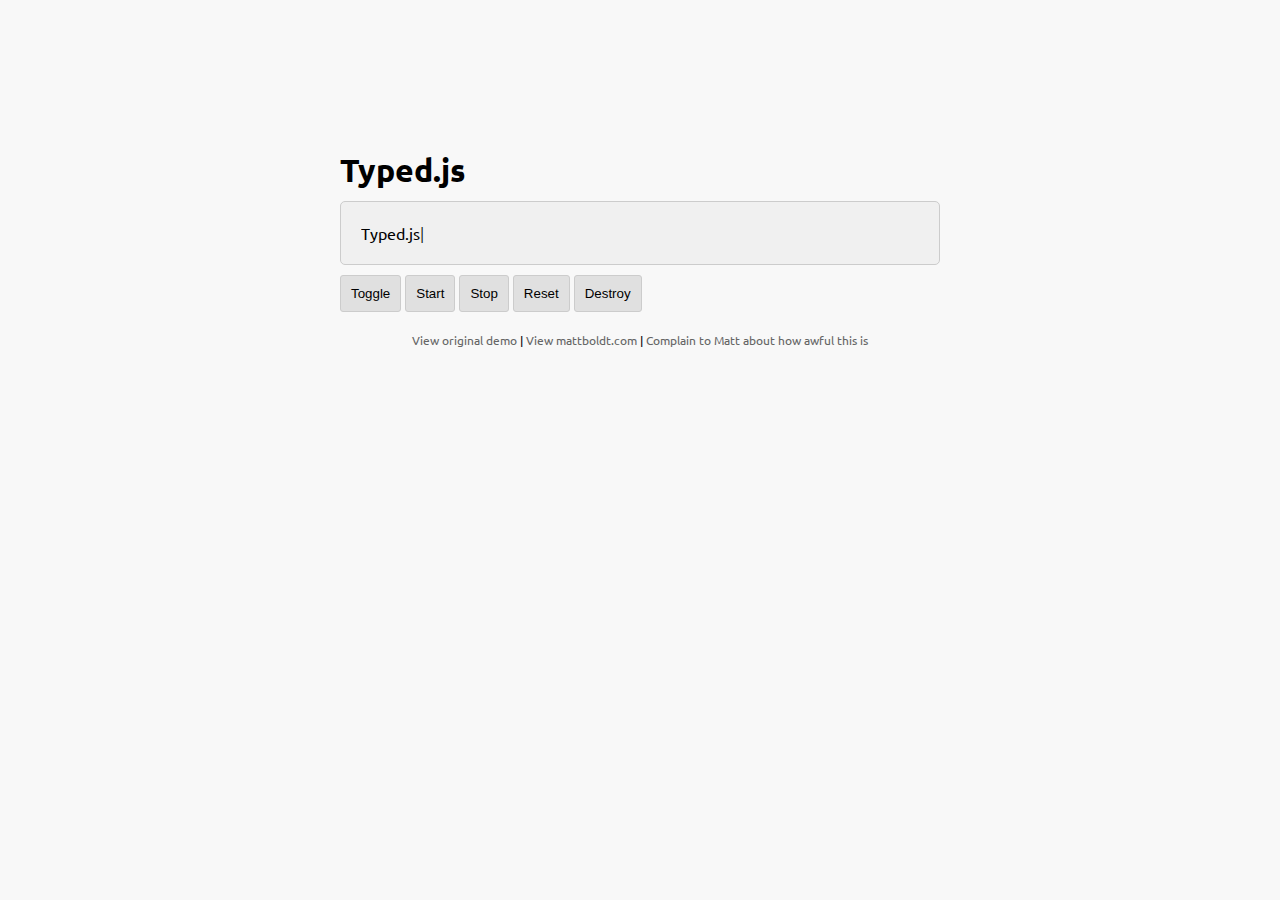
<file: typed/index.html>
<!doctype html>
<html lang="en">
<head>
  <meta charset="UTF-8">
  <title>Typed.js - Type your heart out</title>
  <script src="./lib/typed.min.js" type="text/javascript"></script>
  <script>
  document.addEventListener('DOMContentLoaded', function(){

    var typed = new Typed("#typed", {
      stringsElement: '#typed-strings',
      typeSpeed: 40,
      backSpeed: 40,
      backDelay: 500,
      startDelay: 250,
      loop: false,
      shuffle: false,
      fadeOut: false,
      contentType: 'html', // or text
      // defaults to null for infinite loop
      loopCount: Infinity,
      onComplete: function(){ foo(); },
      resetCallback: function() { newTyped(); },
      onTypingPaused: function() { },
      onTypingResumed: function() { }
    });

    document.querySelector('.toggle').addEventListener('click', function() {
      typed.toggle();
    });
    document.querySelector('.stop').addEventListener('click', function() {
      typed.stop();
    });
    document.querySelector('.start').addEventListener('click', function() {
      typed.start();
    });
    document.querySelector('.reset').addEventListener('click', function() {
      typed.reset();
    });
    document.querySelector('.destroy').addEventListener('click', function() {
      typed.destroy();
    });


  });

  function newTyped(){ /* A new typed object */ }

  function foo(){ console.log('Callback'); }

  </script>
  <link href="main.css" rel="stylesheet"/>
  <style>
    button {
      padding: 10px;
      border-radius: 3px;
      background: #E0E0E0;
      border: #CCC 1px solid;
    }

    /* code for animated blinking cursor */
    .typed-cursor{
      opacity: 1;
      font-weight: 100;
      -webkit-animation: blink 0.7s infinite;
      -moz-animation: blink 0.7s infinite;
      -ms-animation: blink 0.7s infinite;
      -o-animation: blink 0.7s infinite;
      animation: blink 0.7s infinite;
    }
    @-webkit-keyframes blink{
      0% { opacity:1; }
      50% { opacity:0; }
      100% { opacity:1; }
    }
    .typed-fade-out{
      opacity: 0;
      animation: 0;
      transition: opacity .25s;
    }
  </style>
</head>
<body>

  <div class="wrap">
    <h1 class="h1">Typed.js</h1>

    <div class="type-wrap">
      <div id="typed-strings">
        <span>Typed.js^10 is a <strong>JavaScript</strong> library.</span>
        <p>It <em>types</em> out sentences.</p>
        <p>And then deletes them.</p>
        <p>Try it out!</p>
      </div>
      <span id="typed" style="white-space:pre;"></span><br />
    </div>
    <button class="toggle">Toggle</button>
    <button class="start">Start</button>
    <button class="stop">Stop</button>
    <button class="reset">Reset</button>
    <button class="destroy">Destroy</button>

    <div class="links">
      <a href="http://www.mattboldt.com/demos/typed-js">View original demo</a> | <a href="http://www.mattboldt.com">View mattboldt.com</a> | <a href="http://www.twitter.com/atmattb">Complain to Matt about how awful this is</a>
    </div>
  </div>

</body>
</html>
</file>
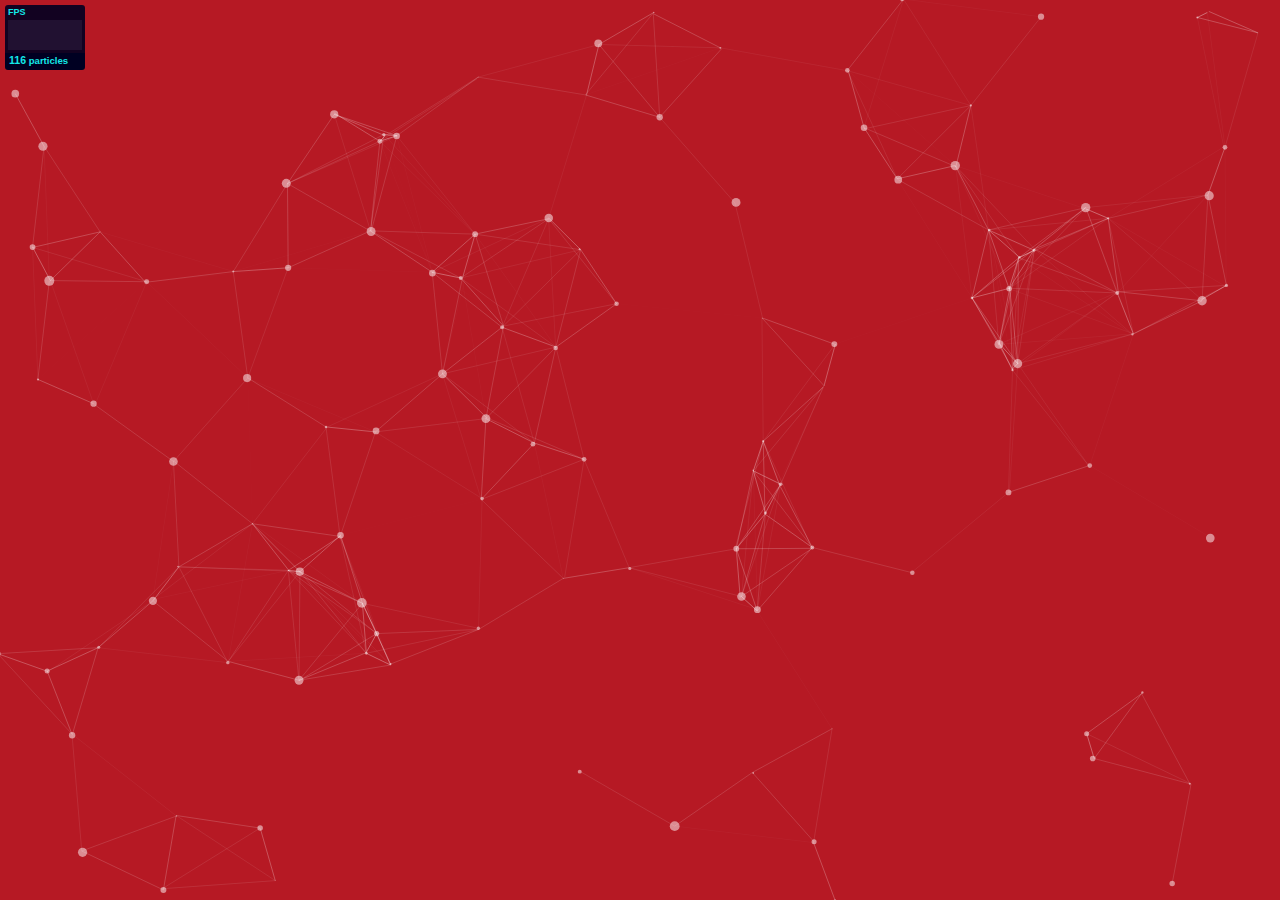
<file: particles.js/demo/index.html>
<!DOCTYPE html>
<html lang="en">
<head>
  <meta charset="utf-8">
  <title>particles.js</title>
  <meta name="description" content="particles.js is a lightweight JavaScript library for creating particles.">
  <meta name="author" content="Vincent Garreau" />
  <meta name="viewport" content="width=device-width, initial-scale=1.0, minimum-scale=1.0, maximum-scale=1.0, user-scalable=no">
  <link rel="stylesheet" media="screen" href="css/style.css">
</head>
<body>

<!-- count particles -->
<div class="count-particles">
  <span class="js-count-particles">--</span> particles
</div>

<!-- particles.js container -->
<div id="particles-js"></div>

<!-- scripts -->
<script src="../particles.js"></script>
<script src="js/app.js"></script>

<!-- stats.js -->
<script src="js/lib/stats.js"></script>
<script>
  var count_particles, stats, update;
  stats = new Stats;
  stats.setMode(0);
  stats.domElement.style.position = 'absolute';
  stats.domElement.style.left = '0px';
  stats.domElement.style.top = '0px';
  document.body.appendChild(stats.domElement);
  count_particles = document.querySelector('.js-count-particles');
  update = function() {
    stats.begin();
    stats.end();
    if (window.pJSDom[0].pJS.particles && window.pJSDom[0].pJS.particles.array) {
      count_particles.innerText = window.pJSDom[0].pJS.particles.array.length;
    }
    requestAnimationFrame(update);
  };
  requestAnimationFrame(update);
</script>

</body>
</html>
</file>
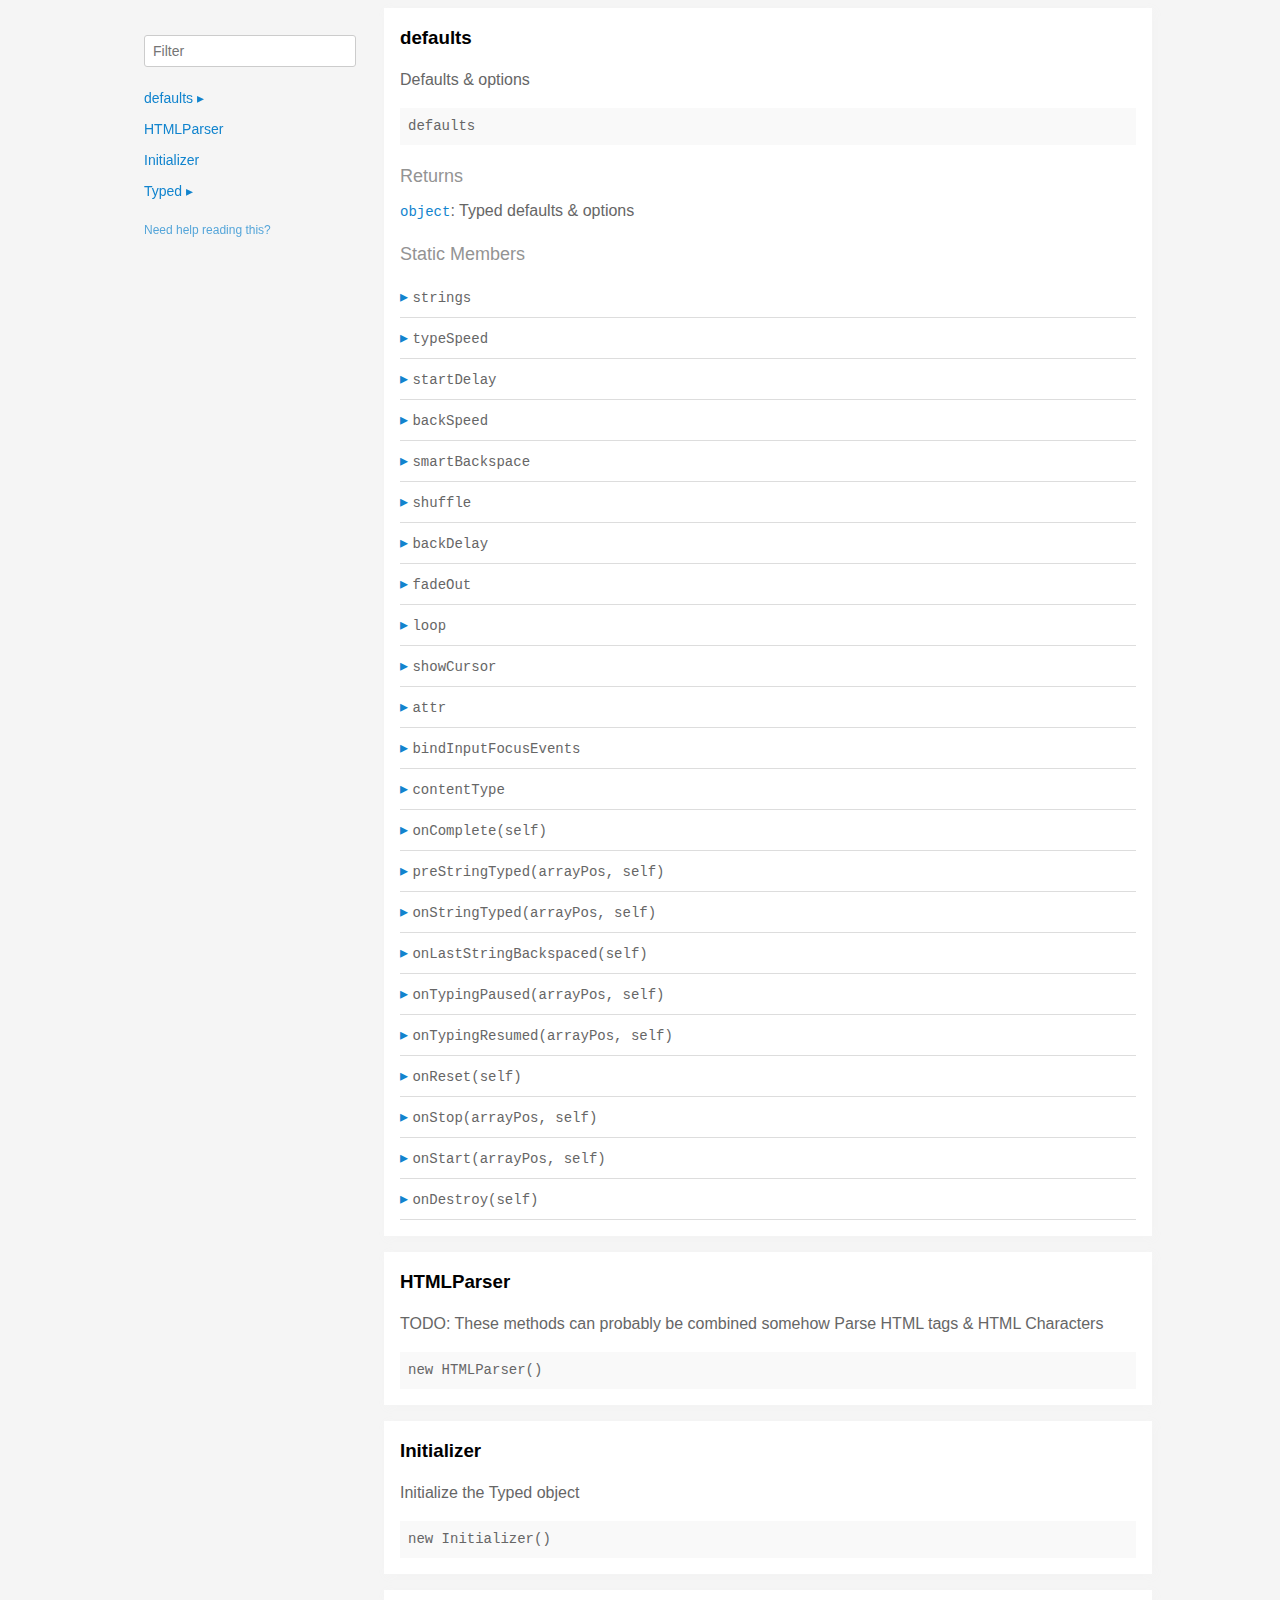
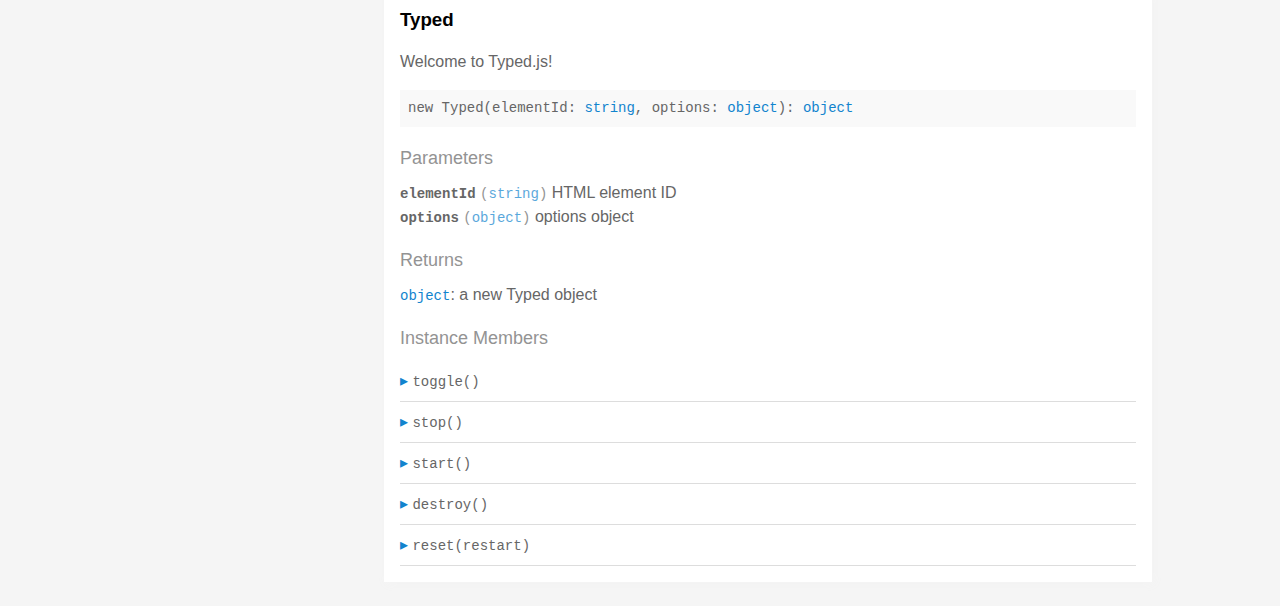
<file: typed/docs/index.html>
<!doctype html>
<html>
<head>
  <meta charset='utf-8' />
  <title>  | Documentation</title>
  <meta name='viewport' content='width=device-width,initial-scale=1'>
  <link href='assets/bass.css' type='text/css' rel='stylesheet' />
  <link href='assets/style.css' type='text/css' rel='stylesheet' />
  <link href='assets/github.css' type='text/css' rel='stylesheet' />
</head>
<body class='documentation'>
  <div class='max-width-4 mx-auto'>
    <div class='clearfix md-mxn2'>
      <div class='fixed xs-hide fix-3 overflow-auto max-height-100'>
        <div class='py1 px2'>
          <h3 class='mb0 no-anchor'></h3>
          <div class='mb1'><code></code></div>
          <input
            placeholder='Filter'
            id='filter-input'
            class='col12 block input'
            type='text' />
          <div id='toc'>
            <ul class='list-reset h5 py1-ul'>
              
                
                <li><a
                  href='#defaults'
                  class=" toggle-sibling">
                  defaults
                  <span class='icon'>▸</span>
                </a>
                
                <div class='toggle-target display-none'>
                  
                  <ul class='list-reset py1-ul pl1'>
                    <li class='h5'><span>Static members</span></li>
                    
                      <li><a
                        href='#defaults.strings'
                        class='regular pre-open'>
                        .strings
                      </a></li>
                    
                      <li><a
                        href='#defaults.typeSpeed'
                        class='regular pre-open'>
                        .typeSpeed
                      </a></li>
                    
                      <li><a
                        href='#defaults.startDelay'
                        class='regular pre-open'>
                        .startDelay
                      </a></li>
                    
                      <li><a
                        href='#defaults.backSpeed'
                        class='regular pre-open'>
                        .backSpeed
                      </a></li>
                    
                      <li><a
                        href='#defaults.smartBackspace'
                        class='regular pre-open'>
                        .smartBackspace
                      </a></li>
                    
                      <li><a
                        href='#defaults.shuffle'
                        class='regular pre-open'>
                        .shuffle
                      </a></li>
                    
                      <li><a
                        href='#defaults.backDelay'
                        class='regular pre-open'>
                        .backDelay
                      </a></li>
                    
                      <li><a
                        href='#defaults.fadeOut'
                        class='regular pre-open'>
                        .fadeOut
                      </a></li>
                    
                      <li><a
                        href='#defaults.loop'
                        class='regular pre-open'>
                        .loop
                      </a></li>
                    
                      <li><a
                        href='#defaults.showCursor'
                        class='regular pre-open'>
                        .showCursor
                      </a></li>
                    
                      <li><a
                        href='#defaults.attr'
                        class='regular pre-open'>
                        .attr
                      </a></li>
                    
                      <li><a
                        href='#defaults.bindInputFocusEvents'
                        class='regular pre-open'>
                        .bindInputFocusEvents
                      </a></li>
                    
                      <li><a
                        href='#defaults.contentType'
                        class='regular pre-open'>
                        .contentType
                      </a></li>
                    
                      <li><a
                        href='#defaults.onComplete'
                        class='regular pre-open'>
                        .onComplete
                      </a></li>
                    
                      <li><a
                        href='#defaults.preStringTyped'
                        class='regular pre-open'>
                        .preStringTyped
                      </a></li>
                    
                      <li><a
                        href='#defaults.onStringTyped'
                        class='regular pre-open'>
                        .onStringTyped
                      </a></li>
                    
                      <li><a
                        href='#defaults.onLastStringBackspaced'
                        class='regular pre-open'>
                        .onLastStringBackspaced
                      </a></li>
                    
                      <li><a
                        href='#defaults.onTypingPaused'
                        class='regular pre-open'>
                        .onTypingPaused
                      </a></li>
                    
                      <li><a
                        href='#defaults.onTypingResumed'
                        class='regular pre-open'>
                        .onTypingResumed
                      </a></li>
                    
                      <li><a
                        href='#defaults.onReset'
                        class='regular pre-open'>
                        .onReset
                      </a></li>
                    
                      <li><a
                        href='#defaults.onStop'
                        class='regular pre-open'>
                        .onStop
                      </a></li>
                    
                      <li><a
                        href='#defaults.onStart'
                        class='regular pre-open'>
                        .onStart
                      </a></li>
                    
                      <li><a
                        href='#defaults.onDestroy'
                        class='regular pre-open'>
                        .onDestroy
                      </a></li>
                    
                    </ul>
                  
                  
                  
                </div>
                
                </li>
              
                
                <li><a
                  href='#htmlparser'
                  class="">
                  HTMLParser
                  
                </a>
                
                </li>
              
                
                <li><a
                  href='#initializer'
                  class="">
                  Initializer
                  
                </a>
                
                </li>
              
                
                <li><a
                  href='#typed'
                  class=" toggle-sibling">
                  Typed
                  <span class='icon'>▸</span>
                </a>
                
                <div class='toggle-target display-none'>
                  
                  
                    <ul class='list-reset py1-ul pl1'>
                      <li class='h5'><span>Instance members</span></li>
                      
                      <li><a
                        href='#Typed#toggle'
                        class='regular pre-open'>
                        #toggle
                      </a></li>
                      
                      <li><a
                        href='#Typed#stop'
                        class='regular pre-open'>
                        #stop
                      </a></li>
                      
                      <li><a
                        href='#Typed#start'
                        class='regular pre-open'>
                        #start
                      </a></li>
                      
                      <li><a
                        href='#Typed#destroy'
                        class='regular pre-open'>
                        #destroy
                      </a></li>
                      
                      <li><a
                        href='#Typed#reset'
                        class='regular pre-open'>
                        #reset
                      </a></li>
                      
                    </ul>
                  
                  
                </div>
                
                </li>
              
            </ul>
          </div>
          <div class='mt1 h6 quiet'>
            <a href='http://documentation.js.org/reading-documentation.html'>Need help reading this?</a>
          </div>
        </div>
      </div>
      <div class='fix-margin-3'>
        
          
            <section class='p2 mb2 clearfix bg-white minishadow'>

  
  <div class='clearfix'>
    
    <h3 class='fl m0' id='defaults'>
      defaults
    </h3>
    
    
  </div>
  

  <p>Defaults &#x26; options</p>


  <div class='pre p1 fill-light mt0'>defaults</div>
  
  

  
  
  
  
  

  

  

  
    
      <div class='py1 quiet mt1 prose-big'>Returns</div>
      <code><a href="https://developer.mozilla.org/en-US/docs/Web/JavaScript/Reference/Global_Objects/Object">object</a></code>:
        Typed defaults &#x26; options

      
    
  

  

  

  
    <div class='py1 quiet mt1 prose-big'>Static Members</div>
    <div class="clearfix">
  
    <div class='border-bottom' id='defaults.strings'>
      <div class="clearfix small pointer toggle-sibling">
        <div class="py1 contain">
            <a class='icon pin-right py1 dark-link caret-right'>▸</a>
            <span class='code strong strong truncate'>strings</span>
        </div>
      </div>
      <div class="clearfix display-none toggle-target">
        <section class='p2 mb2 clearfix bg-white minishadow'>

  

  

  <div class='pre p1 fill-light mt0'>strings</div>
  
  

  
  
  
  
  

  

  
    <div class='py1 quiet mt1 prose-big'>Properties</div>
    <div>
      
        <div class='space-bottom0'>
          <span class='code bold'>strings</span> <code class='quiet'>(<a href="https://developer.mozilla.org/en-US/docs/Web/JavaScript/Reference/Global_Objects/Array">array</a>)</code>
          : strings to be typed

          
        </div>
      
        <div class='space-bottom0'>
          <span class='code bold'>stringsElement</span> <code class='quiet'>(<a href="https://developer.mozilla.org/en-US/docs/Web/JavaScript/Reference/Global_Objects/String">string</a>)</code>
          : ID of element containing string children

          
        </div>
      
    </div>
  

  

  

  

  

  

  
</section>

      </div>
    </div>
  
    <div class='border-bottom' id='defaults.typeSpeed'>
      <div class="clearfix small pointer toggle-sibling">
        <div class="py1 contain">
            <a class='icon pin-right py1 dark-link caret-right'>▸</a>
            <span class='code strong strong truncate'>typeSpeed</span>
        </div>
      </div>
      <div class="clearfix display-none toggle-target">
        <section class='p2 mb2 clearfix bg-white minishadow'>

  

  

  <div class='pre p1 fill-light mt0'>typeSpeed</div>
  
  

  
  
  
  
  

  

  
    <div class='py1 quiet mt1 prose-big'>Properties</div>
    <div>
      
        <div class='space-bottom0'>
          <span class='code bold'>typeSpeed</span> <code class='quiet'>(<a href="https://developer.mozilla.org/en-US/docs/Web/JavaScript/Reference/Global_Objects/Number">number</a>)</code>
          : type speed in milliseconds

          
        </div>
      
    </div>
  

  

  

  

  

  

  
</section>

      </div>
    </div>
  
    <div class='border-bottom' id='defaults.startDelay'>
      <div class="clearfix small pointer toggle-sibling">
        <div class="py1 contain">
            <a class='icon pin-right py1 dark-link caret-right'>▸</a>
            <span class='code strong strong truncate'>startDelay</span>
        </div>
      </div>
      <div class="clearfix display-none toggle-target">
        <section class='p2 mb2 clearfix bg-white minishadow'>

  

  

  <div class='pre p1 fill-light mt0'>startDelay</div>
  
  

  
  
  
  
  

  

  
    <div class='py1 quiet mt1 prose-big'>Properties</div>
    <div>
      
        <div class='space-bottom0'>
          <span class='code bold'>startDelay</span> <code class='quiet'>(<a href="https://developer.mozilla.org/en-US/docs/Web/JavaScript/Reference/Global_Objects/Number">number</a>)</code>
          : time before typing starts in milliseconds

          
        </div>
      
    </div>
  

  

  

  

  

  

  
</section>

      </div>
    </div>
  
    <div class='border-bottom' id='defaults.backSpeed'>
      <div class="clearfix small pointer toggle-sibling">
        <div class="py1 contain">
            <a class='icon pin-right py1 dark-link caret-right'>▸</a>
            <span class='code strong strong truncate'>backSpeed</span>
        </div>
      </div>
      <div class="clearfix display-none toggle-target">
        <section class='p2 mb2 clearfix bg-white minishadow'>

  

  

  <div class='pre p1 fill-light mt0'>backSpeed</div>
  
  

  
  
  
  
  

  

  
    <div class='py1 quiet mt1 prose-big'>Properties</div>
    <div>
      
        <div class='space-bottom0'>
          <span class='code bold'>backSpeed</span> <code class='quiet'>(<a href="https://developer.mozilla.org/en-US/docs/Web/JavaScript/Reference/Global_Objects/Number">number</a>)</code>
          : backspacing speed in milliseconds

          
        </div>
      
    </div>
  

  

  

  

  

  

  
</section>

      </div>
    </div>
  
    <div class='border-bottom' id='defaults.smartBackspace'>
      <div class="clearfix small pointer toggle-sibling">
        <div class="py1 contain">
            <a class='icon pin-right py1 dark-link caret-right'>▸</a>
            <span class='code strong strong truncate'>smartBackspace</span>
        </div>
      </div>
      <div class="clearfix display-none toggle-target">
        <section class='p2 mb2 clearfix bg-white minishadow'>

  

  

  <div class='pre p1 fill-light mt0'>smartBackspace</div>
  
  

  
  
  
  
  

  

  
    <div class='py1 quiet mt1 prose-big'>Properties</div>
    <div>
      
        <div class='space-bottom0'>
          <span class='code bold'>smartBackspace</span> <code class='quiet'>(<a href="https://developer.mozilla.org/en-US/docs/Web/JavaScript/Reference/Global_Objects/Boolean">boolean</a>)</code>
          : only backspace what doesn't match the previous string

          
        </div>
      
    </div>
  

  

  

  

  

  

  
</section>

      </div>
    </div>
  
    <div class='border-bottom' id='defaults.shuffle'>
      <div class="clearfix small pointer toggle-sibling">
        <div class="py1 contain">
            <a class='icon pin-right py1 dark-link caret-right'>▸</a>
            <span class='code strong strong truncate'>shuffle</span>
        </div>
      </div>
      <div class="clearfix display-none toggle-target">
        <section class='p2 mb2 clearfix bg-white minishadow'>

  

  

  <div class='pre p1 fill-light mt0'>shuffle</div>
  
  

  
  
  
  
  

  

  
    <div class='py1 quiet mt1 prose-big'>Properties</div>
    <div>
      
        <div class='space-bottom0'>
          <span class='code bold'>shuffle</span> <code class='quiet'>(<a href="https://developer.mozilla.org/en-US/docs/Web/JavaScript/Reference/Global_Objects/Boolean">boolean</a>)</code>
          : shuffle the strings

          
        </div>
      
    </div>
  

  

  

  

  

  

  
</section>

      </div>
    </div>
  
    <div class='border-bottom' id='defaults.backDelay'>
      <div class="clearfix small pointer toggle-sibling">
        <div class="py1 contain">
            <a class='icon pin-right py1 dark-link caret-right'>▸</a>
            <span class='code strong strong truncate'>backDelay</span>
        </div>
      </div>
      <div class="clearfix display-none toggle-target">
        <section class='p2 mb2 clearfix bg-white minishadow'>

  

  

  <div class='pre p1 fill-light mt0'>backDelay</div>
  
  

  
  
  
  
  

  

  
    <div class='py1 quiet mt1 prose-big'>Properties</div>
    <div>
      
        <div class='space-bottom0'>
          <span class='code bold'>backDelay</span> <code class='quiet'>(<a href="https://developer.mozilla.org/en-US/docs/Web/JavaScript/Reference/Global_Objects/Number">number</a>)</code>
          : time before backspacing in milliseconds

          
        </div>
      
    </div>
  

  

  

  

  

  

  
</section>

      </div>
    </div>
  
    <div class='border-bottom' id='defaults.fadeOut'>
      <div class="clearfix small pointer toggle-sibling">
        <div class="py1 contain">
            <a class='icon pin-right py1 dark-link caret-right'>▸</a>
            <span class='code strong strong truncate'>fadeOut</span>
        </div>
      </div>
      <div class="clearfix display-none toggle-target">
        <section class='p2 mb2 clearfix bg-white minishadow'>

  

  

  <div class='pre p1 fill-light mt0'>fadeOut</div>
  
  

  
  
  
  
  

  

  
    <div class='py1 quiet mt1 prose-big'>Properties</div>
    <div>
      
        <div class='space-bottom0'>
          <span class='code bold'>fadeOut</span> <code class='quiet'>(<a href="https://developer.mozilla.org/en-US/docs/Web/JavaScript/Reference/Global_Objects/Boolean">boolean</a>)</code>
          : Fade out instead of backspace

          
        </div>
      
        <div class='space-bottom0'>
          <span class='code bold'>fadeOutClass</span> <code class='quiet'>(<a href="https://developer.mozilla.org/en-US/docs/Web/JavaScript/Reference/Global_Objects/String">string</a>)</code>
          : css class for fade animation

          
        </div>
      
        <div class='space-bottom0'>
          <span class='code bold'>fadeOutDelay</span> <code class='quiet'>(<a href="https://developer.mozilla.org/en-US/docs/Web/JavaScript/Reference/Global_Objects/Boolean">boolean</a>)</code>
          : Fade out delay in milliseconds

          
        </div>
      
    </div>
  

  

  

  

  

  

  
</section>

      </div>
    </div>
  
    <div class='border-bottom' id='defaults.loop'>
      <div class="clearfix small pointer toggle-sibling">
        <div class="py1 contain">
            <a class='icon pin-right py1 dark-link caret-right'>▸</a>
            <span class='code strong strong truncate'>loop</span>
        </div>
      </div>
      <div class="clearfix display-none toggle-target">
        <section class='p2 mb2 clearfix bg-white minishadow'>

  

  

  <div class='pre p1 fill-light mt0'>loop</div>
  
  

  
  
  
  
  

  

  
    <div class='py1 quiet mt1 prose-big'>Properties</div>
    <div>
      
        <div class='space-bottom0'>
          <span class='code bold'>loop</span> <code class='quiet'>(<a href="https://developer.mozilla.org/en-US/docs/Web/JavaScript/Reference/Global_Objects/Boolean">boolean</a>)</code>
          : loop strings

          
        </div>
      
        <div class='space-bottom0'>
          <span class='code bold'>loopCount</span> <code class='quiet'>(<a href="https://developer.mozilla.org/en-US/docs/Web/JavaScript/Reference/Global_Objects/Number">number</a>)</code>
          : amount of loops

          
        </div>
      
    </div>
  

  

  

  

  

  

  
</section>

      </div>
    </div>
  
    <div class='border-bottom' id='defaults.showCursor'>
      <div class="clearfix small pointer toggle-sibling">
        <div class="py1 contain">
            <a class='icon pin-right py1 dark-link caret-right'>▸</a>
            <span class='code strong strong truncate'>showCursor</span>
        </div>
      </div>
      <div class="clearfix display-none toggle-target">
        <section class='p2 mb2 clearfix bg-white minishadow'>

  

  

  <div class='pre p1 fill-light mt0'>showCursor</div>
  
  

  
  
  
  
  

  

  
    <div class='py1 quiet mt1 prose-big'>Properties</div>
    <div>
      
        <div class='space-bottom0'>
          <span class='code bold'>showCursor</span> <code class='quiet'>(<a href="https://developer.mozilla.org/en-US/docs/Web/JavaScript/Reference/Global_Objects/Boolean">boolean</a>)</code>
          : show cursor

          
        </div>
      
        <div class='space-bottom0'>
          <span class='code bold'>cursorChar</span> <code class='quiet'>(<a href="https://developer.mozilla.org/en-US/docs/Web/JavaScript/Reference/Global_Objects/String">string</a>)</code>
          : character for cursor

          
        </div>
      
    </div>
  

  

  

  

  

  

  
</section>

      </div>
    </div>
  
    <div class='border-bottom' id='defaults.attr'>
      <div class="clearfix small pointer toggle-sibling">
        <div class="py1 contain">
            <a class='icon pin-right py1 dark-link caret-right'>▸</a>
            <span class='code strong strong truncate'>attr</span>
        </div>
      </div>
      <div class="clearfix display-none toggle-target">
        <section class='p2 mb2 clearfix bg-white minishadow'>

  

  

  <div class='pre p1 fill-light mt0'>attr</div>
  
  

  
  
  
  
  

  

  
    <div class='py1 quiet mt1 prose-big'>Properties</div>
    <div>
      
        <div class='space-bottom0'>
          <span class='code bold'>attr</span> <code class='quiet'>(<a href="https://developer.mozilla.org/en-US/docs/Web/JavaScript/Reference/Global_Objects/String">string</a>)</code>
          : attribute for typing
Ex: input placeholder, value, or just HTML text

          
        </div>
      
    </div>
  

  

  

  

  

  

  
</section>

      </div>
    </div>
  
    <div class='border-bottom' id='defaults.bindInputFocusEvents'>
      <div class="clearfix small pointer toggle-sibling">
        <div class="py1 contain">
            <a class='icon pin-right py1 dark-link caret-right'>▸</a>
            <span class='code strong strong truncate'>bindInputFocusEvents</span>
        </div>
      </div>
      <div class="clearfix display-none toggle-target">
        <section class='p2 mb2 clearfix bg-white minishadow'>

  

  

  <div class='pre p1 fill-light mt0'>bindInputFocusEvents</div>
  
  

  
  
  
  
  

  

  
    <div class='py1 quiet mt1 prose-big'>Properties</div>
    <div>
      
        <div class='space-bottom0'>
          <span class='code bold'>bindInputFocusEvents</span> <code class='quiet'>(<a href="https://developer.mozilla.org/en-US/docs/Web/JavaScript/Reference/Global_Objects/Boolean">boolean</a>)</code>
          : bind to focus and blur if el is text input

          
        </div>
      
    </div>
  

  

  

  

  

  

  
</section>

      </div>
    </div>
  
    <div class='border-bottom' id='defaults.contentType'>
      <div class="clearfix small pointer toggle-sibling">
        <div class="py1 contain">
            <a class='icon pin-right py1 dark-link caret-right'>▸</a>
            <span class='code strong strong truncate'>contentType</span>
        </div>
      </div>
      <div class="clearfix display-none toggle-target">
        <section class='p2 mb2 clearfix bg-white minishadow'>

  

  

  <div class='pre p1 fill-light mt0'>contentType</div>
  
  

  
  
  
  
  

  

  
    <div class='py1 quiet mt1 prose-big'>Properties</div>
    <div>
      
        <div class='space-bottom0'>
          <span class='code bold'>contentType</span> <code class='quiet'>(<a href="https://developer.mozilla.org/en-US/docs/Web/JavaScript/Reference/Global_Objects/String">string</a>)</code>
          : 'html' or 'null' for plaintext

          
        </div>
      
    </div>
  

  

  

  

  

  

  
</section>

      </div>
    </div>
  
    <div class='border-bottom' id='defaults.onComplete'>
      <div class="clearfix small pointer toggle-sibling">
        <div class="py1 contain">
            <a class='icon pin-right py1 dark-link caret-right'>▸</a>
            <span class='code strong strong truncate'>onComplete(self)</span>
        </div>
      </div>
      <div class="clearfix display-none toggle-target">
        <section class='p2 mb2 clearfix bg-white minishadow'>

  

  <p>All typing is complete</p>


  <div class='pre p1 fill-light mt0'>onComplete(self: <a href="#typed">Typed</a>)</div>
  
  

  
  
  
  
  

  
    <div class='py1 quiet mt1 prose-big'>Parameters</div>
    <div class='prose'>
      
        <div class='space-bottom0'>
          <div>
            <span class='code bold'>self</span> <code class='quiet'>(<a href="#typed">Typed</a>)</code>
	    
          </div>
          
        </div>
      
    </div>
  

  

  

  

  

  

  

  
</section>

      </div>
    </div>
  
    <div class='border-bottom' id='defaults.preStringTyped'>
      <div class="clearfix small pointer toggle-sibling">
        <div class="py1 contain">
            <a class='icon pin-right py1 dark-link caret-right'>▸</a>
            <span class='code strong strong truncate'>preStringTyped(arrayPos, self)</span>
        </div>
      </div>
      <div class="clearfix display-none toggle-target">
        <section class='p2 mb2 clearfix bg-white minishadow'>

  

  <p>Before each string is typed</p>


  <div class='pre p1 fill-light mt0'>preStringTyped(arrayPos: <a href="https://developer.mozilla.org/en-US/docs/Web/JavaScript/Reference/Global_Objects/Number">number</a>, self: <a href="#typed">Typed</a>)</div>
  
  

  
  
  
  
  

  
    <div class='py1 quiet mt1 prose-big'>Parameters</div>
    <div class='prose'>
      
        <div class='space-bottom0'>
          <div>
            <span class='code bold'>arrayPos</span> <code class='quiet'>(<a href="https://developer.mozilla.org/en-US/docs/Web/JavaScript/Reference/Global_Objects/Number">number</a>)</code>
	    
          </div>
          
        </div>
      
        <div class='space-bottom0'>
          <div>
            <span class='code bold'>self</span> <code class='quiet'>(<a href="#typed">Typed</a>)</code>
	    
          </div>
          
        </div>
      
    </div>
  

  

  

  

  

  

  

  
</section>

      </div>
    </div>
  
    <div class='border-bottom' id='defaults.onStringTyped'>
      <div class="clearfix small pointer toggle-sibling">
        <div class="py1 contain">
            <a class='icon pin-right py1 dark-link caret-right'>▸</a>
            <span class='code strong strong truncate'>onStringTyped(arrayPos, self)</span>
        </div>
      </div>
      <div class="clearfix display-none toggle-target">
        <section class='p2 mb2 clearfix bg-white minishadow'>

  

  <p>After each string is typed</p>


  <div class='pre p1 fill-light mt0'>onStringTyped(arrayPos: <a href="https://developer.mozilla.org/en-US/docs/Web/JavaScript/Reference/Global_Objects/Number">number</a>, self: <a href="#typed">Typed</a>)</div>
  
  

  
  
  
  
  

  
    <div class='py1 quiet mt1 prose-big'>Parameters</div>
    <div class='prose'>
      
        <div class='space-bottom0'>
          <div>
            <span class='code bold'>arrayPos</span> <code class='quiet'>(<a href="https://developer.mozilla.org/en-US/docs/Web/JavaScript/Reference/Global_Objects/Number">number</a>)</code>
	    
          </div>
          
        </div>
      
        <div class='space-bottom0'>
          <div>
            <span class='code bold'>self</span> <code class='quiet'>(<a href="#typed">Typed</a>)</code>
	    
          </div>
          
        </div>
      
    </div>
  

  

  

  

  

  

  

  
</section>

      </div>
    </div>
  
    <div class='border-bottom' id='defaults.onLastStringBackspaced'>
      <div class="clearfix small pointer toggle-sibling">
        <div class="py1 contain">
            <a class='icon pin-right py1 dark-link caret-right'>▸</a>
            <span class='code strong strong truncate'>onLastStringBackspaced(self)</span>
        </div>
      </div>
      <div class="clearfix display-none toggle-target">
        <section class='p2 mb2 clearfix bg-white minishadow'>

  

  <p>During looping, after last string is typed</p>


  <div class='pre p1 fill-light mt0'>onLastStringBackspaced(self: <a href="#typed">Typed</a>)</div>
  
  

  
  
  
  
  

  
    <div class='py1 quiet mt1 prose-big'>Parameters</div>
    <div class='prose'>
      
        <div class='space-bottom0'>
          <div>
            <span class='code bold'>self</span> <code class='quiet'>(<a href="#typed">Typed</a>)</code>
	    
          </div>
          
        </div>
      
    </div>
  

  

  

  

  

  

  

  
</section>

      </div>
    </div>
  
    <div class='border-bottom' id='defaults.onTypingPaused'>
      <div class="clearfix small pointer toggle-sibling">
        <div class="py1 contain">
            <a class='icon pin-right py1 dark-link caret-right'>▸</a>
            <span class='code strong strong truncate'>onTypingPaused(arrayPos, self)</span>
        </div>
      </div>
      <div class="clearfix display-none toggle-target">
        <section class='p2 mb2 clearfix bg-white minishadow'>

  

  <p>Typing has been stopped</p>


  <div class='pre p1 fill-light mt0'>onTypingPaused(arrayPos: <a href="https://developer.mozilla.org/en-US/docs/Web/JavaScript/Reference/Global_Objects/Number">number</a>, self: <a href="#typed">Typed</a>)</div>
  
  

  
  
  
  
  

  
    <div class='py1 quiet mt1 prose-big'>Parameters</div>
    <div class='prose'>
      
        <div class='space-bottom0'>
          <div>
            <span class='code bold'>arrayPos</span> <code class='quiet'>(<a href="https://developer.mozilla.org/en-US/docs/Web/JavaScript/Reference/Global_Objects/Number">number</a>)</code>
	    
          </div>
          
        </div>
      
        <div class='space-bottom0'>
          <div>
            <span class='code bold'>self</span> <code class='quiet'>(<a href="#typed">Typed</a>)</code>
	    
          </div>
          
        </div>
      
    </div>
  

  

  

  

  

  

  

  
</section>

      </div>
    </div>
  
    <div class='border-bottom' id='defaults.onTypingResumed'>
      <div class="clearfix small pointer toggle-sibling">
        <div class="py1 contain">
            <a class='icon pin-right py1 dark-link caret-right'>▸</a>
            <span class='code strong strong truncate'>onTypingResumed(arrayPos, self)</span>
        </div>
      </div>
      <div class="clearfix display-none toggle-target">
        <section class='p2 mb2 clearfix bg-white minishadow'>

  

  <p>Typing has been started after being stopped</p>


  <div class='pre p1 fill-light mt0'>onTypingResumed(arrayPos: <a href="https://developer.mozilla.org/en-US/docs/Web/JavaScript/Reference/Global_Objects/Number">number</a>, self: <a href="#typed">Typed</a>)</div>
  
  

  
  
  
  
  

  
    <div class='py1 quiet mt1 prose-big'>Parameters</div>
    <div class='prose'>
      
        <div class='space-bottom0'>
          <div>
            <span class='code bold'>arrayPos</span> <code class='quiet'>(<a href="https://developer.mozilla.org/en-US/docs/Web/JavaScript/Reference/Global_Objects/Number">number</a>)</code>
	    
          </div>
          
        </div>
      
        <div class='space-bottom0'>
          <div>
            <span class='code bold'>self</span> <code class='quiet'>(<a href="#typed">Typed</a>)</code>
	    
          </div>
          
        </div>
      
    </div>
  

  

  

  

  

  

  

  
</section>

      </div>
    </div>
  
    <div class='border-bottom' id='defaults.onReset'>
      <div class="clearfix small pointer toggle-sibling">
        <div class="py1 contain">
            <a class='icon pin-right py1 dark-link caret-right'>▸</a>
            <span class='code strong strong truncate'>onReset(self)</span>
        </div>
      </div>
      <div class="clearfix display-none toggle-target">
        <section class='p2 mb2 clearfix bg-white minishadow'>

  

  <p>After reset</p>


  <div class='pre p1 fill-light mt0'>onReset(self: <a href="#typed">Typed</a>)</div>
  
  

  
  
  
  
  

  
    <div class='py1 quiet mt1 prose-big'>Parameters</div>
    <div class='prose'>
      
        <div class='space-bottom0'>
          <div>
            <span class='code bold'>self</span> <code class='quiet'>(<a href="#typed">Typed</a>)</code>
	    
          </div>
          
        </div>
      
    </div>
  

  

  

  

  

  

  

  
</section>

      </div>
    </div>
  
    <div class='border-bottom' id='defaults.onStop'>
      <div class="clearfix small pointer toggle-sibling">
        <div class="py1 contain">
            <a class='icon pin-right py1 dark-link caret-right'>▸</a>
            <span class='code strong strong truncate'>onStop(arrayPos, self)</span>
        </div>
      </div>
      <div class="clearfix display-none toggle-target">
        <section class='p2 mb2 clearfix bg-white minishadow'>

  

  <p>After stop</p>


  <div class='pre p1 fill-light mt0'>onStop(arrayPos: <a href="https://developer.mozilla.org/en-US/docs/Web/JavaScript/Reference/Global_Objects/Number">number</a>, self: <a href="#typed">Typed</a>)</div>
  
  

  
  
  
  
  

  
    <div class='py1 quiet mt1 prose-big'>Parameters</div>
    <div class='prose'>
      
        <div class='space-bottom0'>
          <div>
            <span class='code bold'>arrayPos</span> <code class='quiet'>(<a href="https://developer.mozilla.org/en-US/docs/Web/JavaScript/Reference/Global_Objects/Number">number</a>)</code>
	    
          </div>
          
        </div>
      
        <div class='space-bottom0'>
          <div>
            <span class='code bold'>self</span> <code class='quiet'>(<a href="#typed">Typed</a>)</code>
	    
          </div>
          
        </div>
      
    </div>
  

  

  

  

  

  

  

  
</section>

      </div>
    </div>
  
    <div class='border-bottom' id='defaults.onStart'>
      <div class="clearfix small pointer toggle-sibling">
        <div class="py1 contain">
            <a class='icon pin-right py1 dark-link caret-right'>▸</a>
            <span class='code strong strong truncate'>onStart(arrayPos, self)</span>
        </div>
      </div>
      <div class="clearfix display-none toggle-target">
        <section class='p2 mb2 clearfix bg-white minishadow'>

  

  <p>After start</p>


  <div class='pre p1 fill-light mt0'>onStart(arrayPos: <a href="https://developer.mozilla.org/en-US/docs/Web/JavaScript/Reference/Global_Objects/Number">number</a>, self: <a href="#typed">Typed</a>)</div>
  
  

  
  
  
  
  

  
    <div class='py1 quiet mt1 prose-big'>Parameters</div>
    <div class='prose'>
      
        <div class='space-bottom0'>
          <div>
            <span class='code bold'>arrayPos</span> <code class='quiet'>(<a href="https://developer.mozilla.org/en-US/docs/Web/JavaScript/Reference/Global_Objects/Number">number</a>)</code>
	    
          </div>
          
        </div>
      
        <div class='space-bottom0'>
          <div>
            <span class='code bold'>self</span> <code class='quiet'>(<a href="#typed">Typed</a>)</code>
	    
          </div>
          
        </div>
      
    </div>
  

  

  

  

  

  

  

  
</section>

      </div>
    </div>
  
    <div class='border-bottom' id='defaults.onDestroy'>
      <div class="clearfix small pointer toggle-sibling">
        <div class="py1 contain">
            <a class='icon pin-right py1 dark-link caret-right'>▸</a>
            <span class='code strong strong truncate'>onDestroy(self)</span>
        </div>
      </div>
      <div class="clearfix display-none toggle-target">
        <section class='p2 mb2 clearfix bg-white minishadow'>

  

  <p>After destroy</p>


  <div class='pre p1 fill-light mt0'>onDestroy(self: <a href="#typed">Typed</a>)</div>
  
  

  
  
  
  
  

  
    <div class='py1 quiet mt1 prose-big'>Parameters</div>
    <div class='prose'>
      
        <div class='space-bottom0'>
          <div>
            <span class='code bold'>self</span> <code class='quiet'>(<a href="#typed">Typed</a>)</code>
	    
          </div>
          
        </div>
      
    </div>
  

  

  

  

  

  

  

  
</section>

      </div>
    </div>
  
</div>

  

  

  
</section>

          
        
          
            <section class='p2 mb2 clearfix bg-white minishadow'>

  
  <div class='clearfix'>
    
    <h3 class='fl m0' id='htmlparser'>
      HTMLParser
    </h3>
    
    
  </div>
  

  <p>TODO: These methods can probably be combined somehow
Parse HTML tags &#x26; HTML Characters</p>


  <div class='pre p1 fill-light mt0'>new HTMLParser()</div>
  
  

  
  
  
  
  

  

  

  

  

  

  

  

  
</section>

          
        
          
            <section class='p2 mb2 clearfix bg-white minishadow'>

  
  <div class='clearfix'>
    
    <h3 class='fl m0' id='initializer'>
      Initializer
    </h3>
    
    
  </div>
  

  <p>Initialize the Typed object</p>


  <div class='pre p1 fill-light mt0'>new Initializer()</div>
  
  

  
  
  
  
  

  

  

  

  

  

  

  

  
</section>

          
        
          
            <section class='p2 mb2 clearfix bg-white minishadow'>

  
  <div class='clearfix'>
    
    <h3 class='fl m0' id='typed'>
      Typed
    </h3>
    
    
  </div>
  

  <p>Welcome to Typed.js!</p>


  <div class='pre p1 fill-light mt0'>new Typed(elementId: <a href="https://developer.mozilla.org/en-US/docs/Web/JavaScript/Reference/Global_Objects/String">string</a>, options: <a href="https://developer.mozilla.org/en-US/docs/Web/JavaScript/Reference/Global_Objects/Object">object</a>): <a href="https://developer.mozilla.org/en-US/docs/Web/JavaScript/Reference/Global_Objects/Object">object</a></div>
  
  

  
  
  
  
  

  
    <div class='py1 quiet mt1 prose-big'>Parameters</div>
    <div class='prose'>
      
        <div class='space-bottom0'>
          <div>
            <span class='code bold'>elementId</span> <code class='quiet'>(<a href="https://developer.mozilla.org/en-US/docs/Web/JavaScript/Reference/Global_Objects/String">string</a>)</code>
	    HTML element ID

          </div>
          
        </div>
      
        <div class='space-bottom0'>
          <div>
            <span class='code bold'>options</span> <code class='quiet'>(<a href="https://developer.mozilla.org/en-US/docs/Web/JavaScript/Reference/Global_Objects/Object">object</a>)</code>
	    options object

          </div>
          
        </div>
      
    </div>
  

  

  
    
      <div class='py1 quiet mt1 prose-big'>Returns</div>
      <code><a href="https://developer.mozilla.org/en-US/docs/Web/JavaScript/Reference/Global_Objects/Object">object</a></code>:
        a new Typed object

      
    
  

  

  

  

  
    <div class='py1 quiet mt1 prose-big'>Instance Members</div>
    <div class="clearfix">
  
    <div class='border-bottom' id='Typed#toggle'>
      <div class="clearfix small pointer toggle-sibling">
        <div class="py1 contain">
            <a class='icon pin-right py1 dark-link caret-right'>▸</a>
            <span class='code strong strong truncate'>toggle()</span>
        </div>
      </div>
      <div class="clearfix display-none toggle-target">
        <section class='p2 mb2 clearfix bg-white minishadow'>

  

  <p>Toggle start() and stop() of the Typed instance</p>


  <div class='pre p1 fill-light mt0'>toggle()</div>
  
  

  
  
  
  
  

  

  

  

  

  

  

  

  
</section>

      </div>
    </div>
  
    <div class='border-bottom' id='Typed#stop'>
      <div class="clearfix small pointer toggle-sibling">
        <div class="py1 contain">
            <a class='icon pin-right py1 dark-link caret-right'>▸</a>
            <span class='code strong strong truncate'>stop()</span>
        </div>
      </div>
      <div class="clearfix display-none toggle-target">
        <section class='p2 mb2 clearfix bg-white minishadow'>

  

  <p>Stop typing / backspacing and enable cursor blinking</p>


  <div class='pre p1 fill-light mt0'>stop()</div>
  
  

  
  
  
  
  

  

  

  

  

  

  

  

  
</section>

      </div>
    </div>
  
    <div class='border-bottom' id='Typed#start'>
      <div class="clearfix small pointer toggle-sibling">
        <div class="py1 contain">
            <a class='icon pin-right py1 dark-link caret-right'>▸</a>
            <span class='code strong strong truncate'>start()</span>
        </div>
      </div>
      <div class="clearfix display-none toggle-target">
        <section class='p2 mb2 clearfix bg-white minishadow'>

  

  <p>Start typing / backspacing after being stopped</p>


  <div class='pre p1 fill-light mt0'>start()</div>
  
  

  
  
  
  
  

  

  

  

  

  

  

  

  
</section>

      </div>
    </div>
  
    <div class='border-bottom' id='Typed#destroy'>
      <div class="clearfix small pointer toggle-sibling">
        <div class="py1 contain">
            <a class='icon pin-right py1 dark-link caret-right'>▸</a>
            <span class='code strong strong truncate'>destroy()</span>
        </div>
      </div>
      <div class="clearfix display-none toggle-target">
        <section class='p2 mb2 clearfix bg-white minishadow'>

  

  <p>Destroy this instance of Typed</p>


  <div class='pre p1 fill-light mt0'>destroy()</div>
  
  

  
  
  
  
  

  

  

  

  

  

  

  

  
</section>

      </div>
    </div>
  
    <div class='border-bottom' id='Typed#reset'>
      <div class="clearfix small pointer toggle-sibling">
        <div class="py1 contain">
            <a class='icon pin-right py1 dark-link caret-right'>▸</a>
            <span class='code strong strong truncate'>reset(restart)</span>
        </div>
      </div>
      <div class="clearfix display-none toggle-target">
        <section class='p2 mb2 clearfix bg-white minishadow'>

  

  <p>Reset &#x26; begin Typed from the start</p>


  <div class='pre p1 fill-light mt0'>reset(restart: any)</div>
  
  

  
  
  
  
  

  
    <div class='py1 quiet mt1 prose-big'>Parameters</div>
    <div class='prose'>
      
        <div class='space-bottom0'>
          <div>
            <span class='code bold'>restart</span> <code class='quiet'>(any
            = <code>nRes</code>)</code>
	    
          </div>
          
        </div>
      
    </div>
  

  

  

  

  

  

  

  
</section>

      </div>
    </div>
  
</div>

  

  
</section>

          
        
      </div>
    </div>
  </div>
  <script src='assets/anchor.js'></script>
  <script src='assets/site.js'></script>
</body>
</html>
</file>
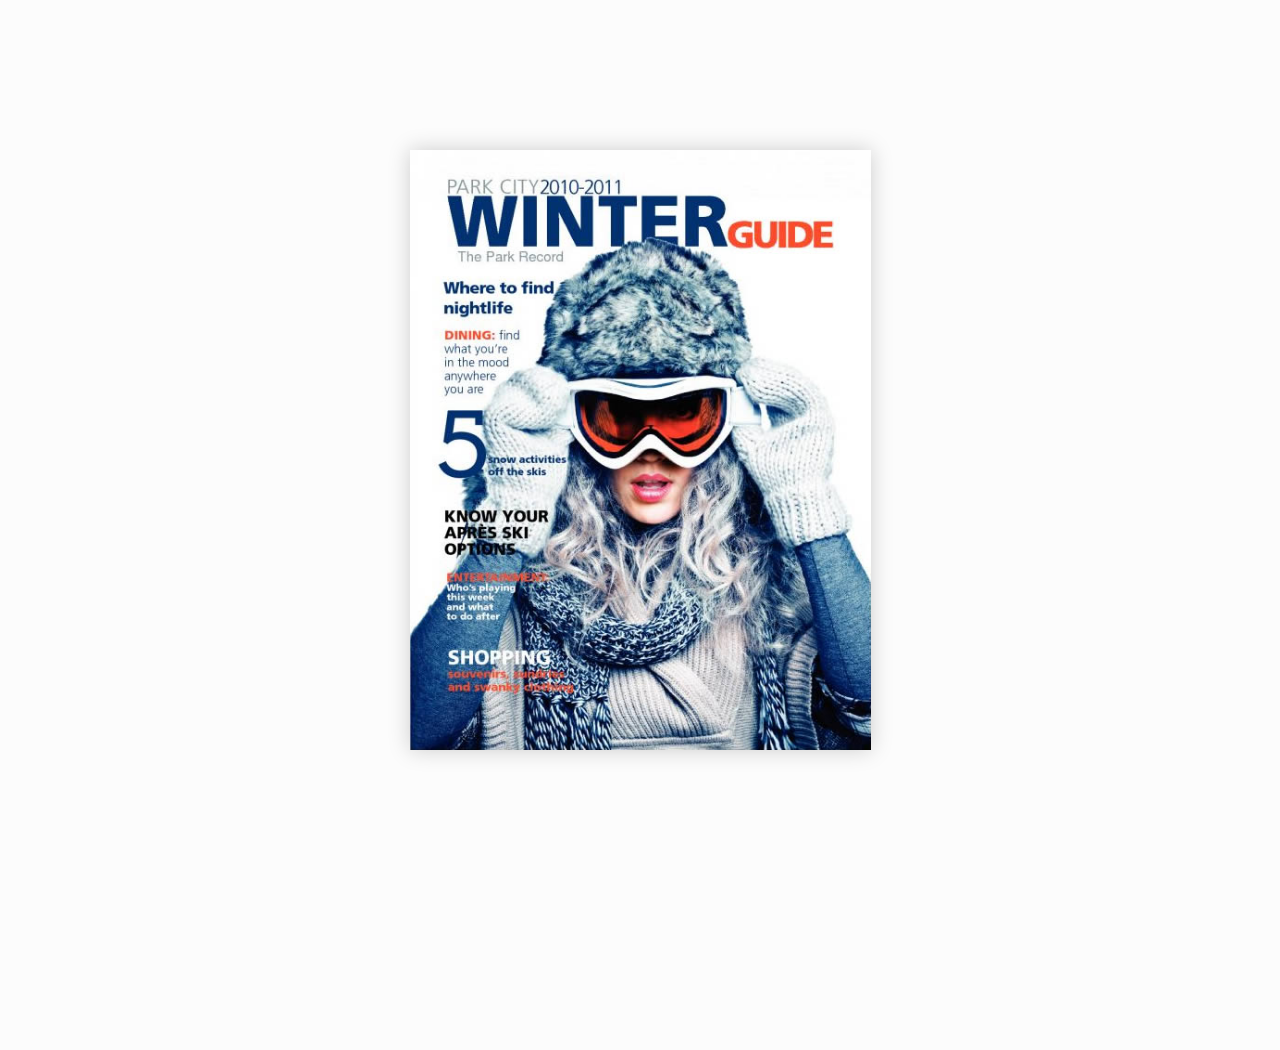
<file: turnjs4/samples/basic/index.html>
<!doctype html>
<!--[if lt IE 7 ]> <html lang="en" class="ie6"> <![endif]-->
<!--[if IE 7 ]>    <html lang="en" class="ie7"> <![endif]-->
<!--[if IE 8 ]>    <html lang="en" class="ie8"> <![endif]-->
<!--[if IE 9 ]>    <html lang="en" class="ie9"> <![endif]-->
<!--[if !IE]><!--> <html lang="en"> <!--<![endif]-->
<head>
<meta name="viewport" content="width = 1050, user-scalable = no" />
<script type="text/javascript" src="../../extras/jquery.min.1.7.js"></script>
<script type="text/javascript" src="../../extras/modernizr.2.5.3.min.js"></script>
</head>
<body>

<div class="flipbook-viewport">
	<div class="container">
		<div class="flipbook">
			<div style="background-image:url(pages/1.jpg)"></div>
			<div style="background-image:url(pages/2.jpg)"></div>
			<div style="background-image:url(pages/3.jpg)"></div>
			<div style="background-image:url(pages/4.jpg)"></div>
			<div style="background-image:url(pages/5.jpg)"></div>
			<div style="background-image:url(pages/6.jpg)"></div>
			<div style="background-image:url(pages/7.jpg)"></div>
			<div style="background-image:url(pages/8.jpg)"></div>
			<div style="background-image:url(pages/9.jpg)"></div>
			<div style="background-image:url(pages/10.jpg)"></div>
			<div style="background-image:url(pages/11.jpg)"></div>
			<div style="background-image:url(pages/12.jpg)"></div>
		</div>
	</div>
</div>


<script type="text/javascript">

function loadApp() {

	// Create the flipbook

	$('.flipbook').turn({
			// Width

			width:922,
			
			// Height

			height:600,

			// Elevation

			elevation: 50,
			
			// Enable gradients

			gradients: true,
			
			// Auto center this flipbook

			autoCenter: true

	});
}

// Load the HTML4 version if there's not CSS transform

yepnope({
	test : Modernizr.csstransforms,
	yep: ['../../lib/turn.js'],
	nope: ['../../lib/turn.html4.min.js'],
	both: ['css/basic.css'],
	complete: loadApp
});

</script>

</body>
</html>
</file>
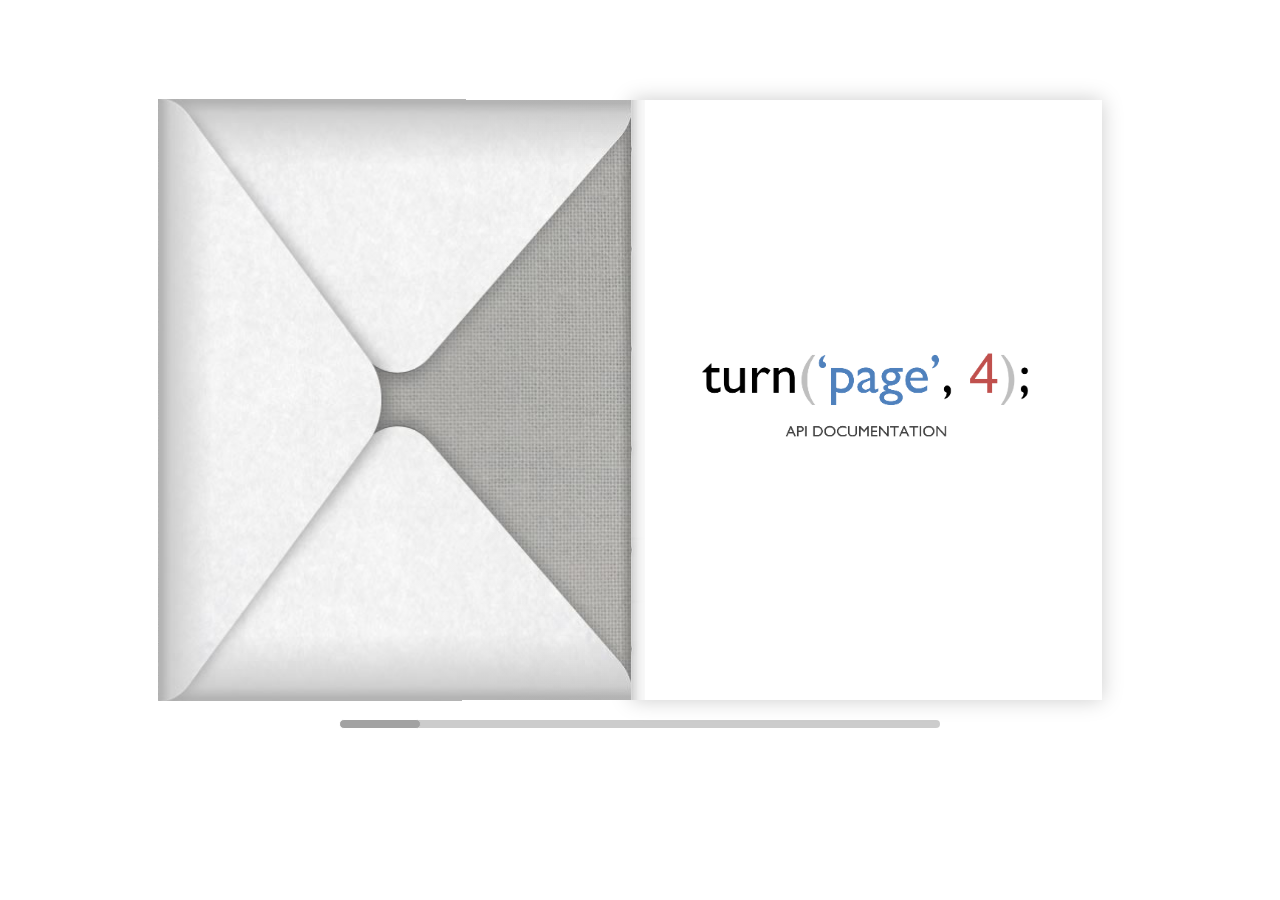
<file: turnjs4/samples/docs/index.html>
<!doctype html>
<!--[if lt IE 7 ]> <html lang="en" class="ie6"> <![endif]-->
<!--[if IE 7 ]>    <html lang="en" class="ie7"> <![endif]-->
<!--[if IE 8 ]>    <html lang="en" class="ie8"> <![endif]-->
<!--[if IE 9 ]>    <html lang="en" class="ie9"> <![endif]-->
<!--[if !IE]><!--> <html lang="en"> <!--<![endif]-->
<head>
<script type="text/javascript" src="../../extras/jquery.min.1.7.js"></script>
<script type="text/javascript" src="../../extras/jquery-ui-1.8.20.custom.min.js"></script>
<script type="text/javascript" src="../../extras/jquery.mousewheel.min.js"></script>
<script type="text/javascript" src="../../extras/modernizr.2.5.3.min.js"></script>
<script type="text/javascript" src="../../lib/hash.js"></script>

</head>
<body>

<div id="canvas">
	<div id="book-zoom">
		<div class="sample-docs">
			<div ignore="1" class="tabs"><div class="left">  </div> <div class="right"> </div></div>
			<div class="hard"></div>
			<div class="hard"></div>
			<div class="hard p29"></div>
			<div class="hard p30"></div>
		</div>
	</div>


	<div id="slider-bar" class="turnjs-slider">
		<div id="slider"></div>
	</div>
</div>


<script type="text/javascript">

function loadApp() {

	var flipbook = $('.sample-docs');

	// Check if the CSS was already loaded
	
	if (flipbook.width()==0 || flipbook.height()==0) {
		setTimeout(loadApp, 10);
		return;
	}

	// Mousewheel

	$('#book-zoom').mousewheel(function(event, delta, deltaX, deltaY) {

		var data = $(this).data(),
			step = 30,
			flipbook = $('.sample-docs'),
			actualPos = $('#slider').slider('value')*step;

		if (typeof(data.scrollX)==='undefined') {
			data.scrollX = actualPos;
			data.scrollPage = flipbook.turn('page');
		}

		data.scrollX = Math.min($( "#slider" ).slider('option', 'max')*step,
			Math.max(0, data.scrollX + deltaX));

		var actualView = Math.round(data.scrollX/step),
			page = Math.min(flipbook.turn('pages'), Math.max(1, actualView*2 - 2));

		if ($.inArray(data.scrollPage, flipbook.turn('view', page))==-1) {
			data.scrollPage = page;
			flipbook.turn('page', page);
		}

		if (data.scrollTimer)
			clearInterval(data.scrollTimer);
		
		data.scrollTimer = setTimeout(function(){
			data.scrollX = undefined;
			data.scrollPage = undefined;
			data.scrollTimer = undefined;
		}, 1000);

	});

	// Slider

	$( "#slider" ).slider({
		min: 1,
		max: 100,

		start: function(event, ui) {
			if (!window._thumbPreview) {
				_thumbPreview = $('<div />', {'class': 'thumbnail'}).html('<div></div>');
				setPreview(ui.value);
				_thumbPreview.appendTo($(ui.handle));
			} else
				setPreview(ui.value);

			moveBar(false);
		},

		slide: function(event, ui) {
			setPreview(ui.value);
		},

		stop: function() {
			if (window._thumbPreview)
				_thumbPreview.removeClass('show');
			
			$('.sample-docs').turn('page', Math.max(1, $(this).slider('value')*2 - 2));
		}
	});


	// URIs
	
	Hash.on('^page\/([0-9]*)$', {
		yep: function(path, parts) {
			var page = parts[1];

			if (page!==undefined) {
				if ($('.sample-docs').turn('is'))
					$('.sample-docs').turn('page', page);
			}

		},
		nop: function(path) {

			if ($('.sample-docs').turn('is'))
				$('.sample-docs').turn('page', 1);
		}
	});

	// Arrows

	$(document).keydown(function(e){

		var previous = 37, next = 39;

		switch (e.keyCode) {
			case previous:

				$('.sample-docs').turn('previous');

			break;
			case next:
				
				$('.sample-docs').turn('next');

			break;
		}

	});

	// Create the flipbook

	flipbook.turn({
		elevation: 50,
		acceleration: false,
		gradients: true,
		autoCenter: true,
		duration: 1000,
		pages: 30,
		when: {

		turning: function(e, page, view) {
			
			var book = $(this),
			currentPage = book.turn('page'),
			pages = book.turn('pages');
				
			if (currentPage>3 && currentPage<pages-3) {
				if (page==1) {
					book.turn('page', 2).turn('stop').turn('page', page);
					e.preventDefault();
					return;
				} else if (page==pages) {
					book.turn('page', pages-1).turn('stop').turn('page', page);
					e.preventDefault();
					return;
				}
			} else if (page>3 && page<pages-3) {
				if (currentPage==1) {
					book.turn('page', 2).turn('stop').turn('page', page);
					e.preventDefault();
					return;
				} else if (currentPage==pages) {
					book.turn('page', pages-1).turn('stop').turn('page', page);
					e.preventDefault();
					return;
				}
			}

			Hash.go('page/'+page).update();

			if (page==1 || page==pages)
				$('.sample-docs .tabs').hide();
			

		},

		turned: function(e, page, view) {

			var book = $(this);

			$('#slider').slider('value', getViewNumber(book, page));

			if (page!=1 && page!=book.turn('pages'))
				$('.sample-docs .tabs').fadeIn(500);
			else
				$('.sample-docs .tabs').hide();

			book.turn('center');
			updateTabs();

		},

		start: function(e, pageObj) {
	
			moveBar(true);

		},

		end: function(e, pageObj) {
		
			var book = $(this);

			setTimeout(function() {
				$('#slider').slider('value', getViewNumber(book));
			}, 1);

			moveBar(false);

		},

		missing: function (e, pages) {

			for (var i = 0; i < pages.length; i++)
				addPage(pages[i], $(this));

		}
	}
	}). turn('page', 2);


	$('#slider').slider('option', 'max', numberOfViews(flipbook));

	flipbook.addClass('animated');


	// Show canvas

	$('#canvas').css({visibility: 'visible'});
}

// Hide canvas

$('#canvas').css({visibility: 'hidden'});

yepnope({
	test: Modernizr.csstransforms,
	yep: ['../../lib/turn.min.js', 'css/jquery.ui.css'],
	nope: ['../../lib/turn.html4.min.js', 'css/jquery.ui.html4.css'],
	both: ['css/docs.css', 'js/docs.js'],
	complete: loadApp
});

</script>

</body>
</html>
</file>
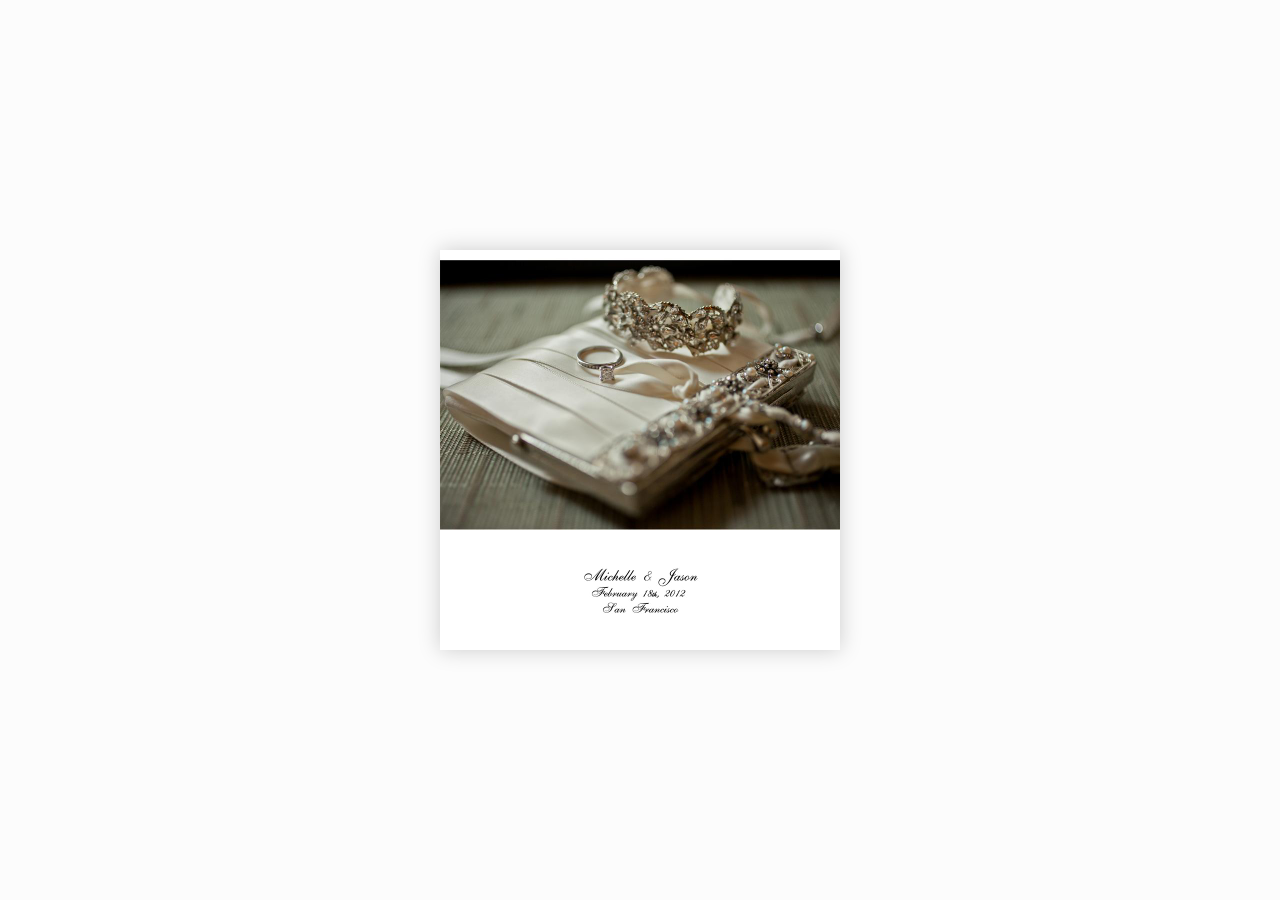
<file: turnjs4/samples/double-page/index.html>
<!doctype html>
<!--[if lt IE 7 ]> <html lang="en" class="ie6"> <![endif]-->
<!--[if IE 7 ]>    <html lang="en" class="ie7"> <![endif]-->
<!--[if IE 8 ]>    <html lang="en" class="ie8"> <![endif]-->
<!--[if IE 9 ]>    <html lang="en" class="ie9"> <![endif]-->
<!--[if !IE]><!--> <html lang="en"> <!--<![endif]-->
<head>
<meta name="viewport" content="width = 1050, user-scalable = no" />
<script type="text/javascript" src="../../extras/jquery.min.1.7.js"></script>
<script type="text/javascript" src="../../extras/modernizr.2.5.3.min.js"></script>
</head>
<body>

<div class="flipbook-viewport">
	<div class="container">
		<div class="flipbook">
			<div class="page" style="background-image:url(pages/1.jpg)"></div>
			<div class="double" style="background-image:url(pages/2.jpg)"></div>
			<div class="double" style="background-image:url(pages/3.jpg)"></div>
			<div class="double" style="background-image:url(pages/4.jpg)"></div>
			<div class="double" style="background-image:url(pages/5.jpg)"></div>
			<div class="double" style="background-image:url(pages/6.jpg)"></div>
			<div class="page" style="background-image:url(pages/7.jpg)"></div>
		</div>
	</div>
</div>


<script type="text/javascript">

function loadApp() {

	var flipbook = $('.flipbook');

 	// Check if the CSS was already loaded
	
	if (flipbook.width()==0 || flipbook.height()==0) {
		setTimeout(loadApp, 10);
		return;
	}

	$('.flipbook .double').scissor();

	// Create the flipbook

	$('.flipbook').turn({
			// Elevation

			elevation: 50,
			
			// Enable gradients

			gradients: true,
			
			// Auto center this flipbook

			autoCenter: true

	});
}

// Load the HTML4 version if there's not CSS transform

yepnope({
	test : Modernizr.csstransforms,
	yep: ['../../lib/turn.min.js'],
	nope: ['../../lib/turn.html4.min.js'],
	both: ['../../lib/scissor.min.js', 'css/double-page.css'],
	complete: loadApp
});

</script>

</body>
</html>
</file>
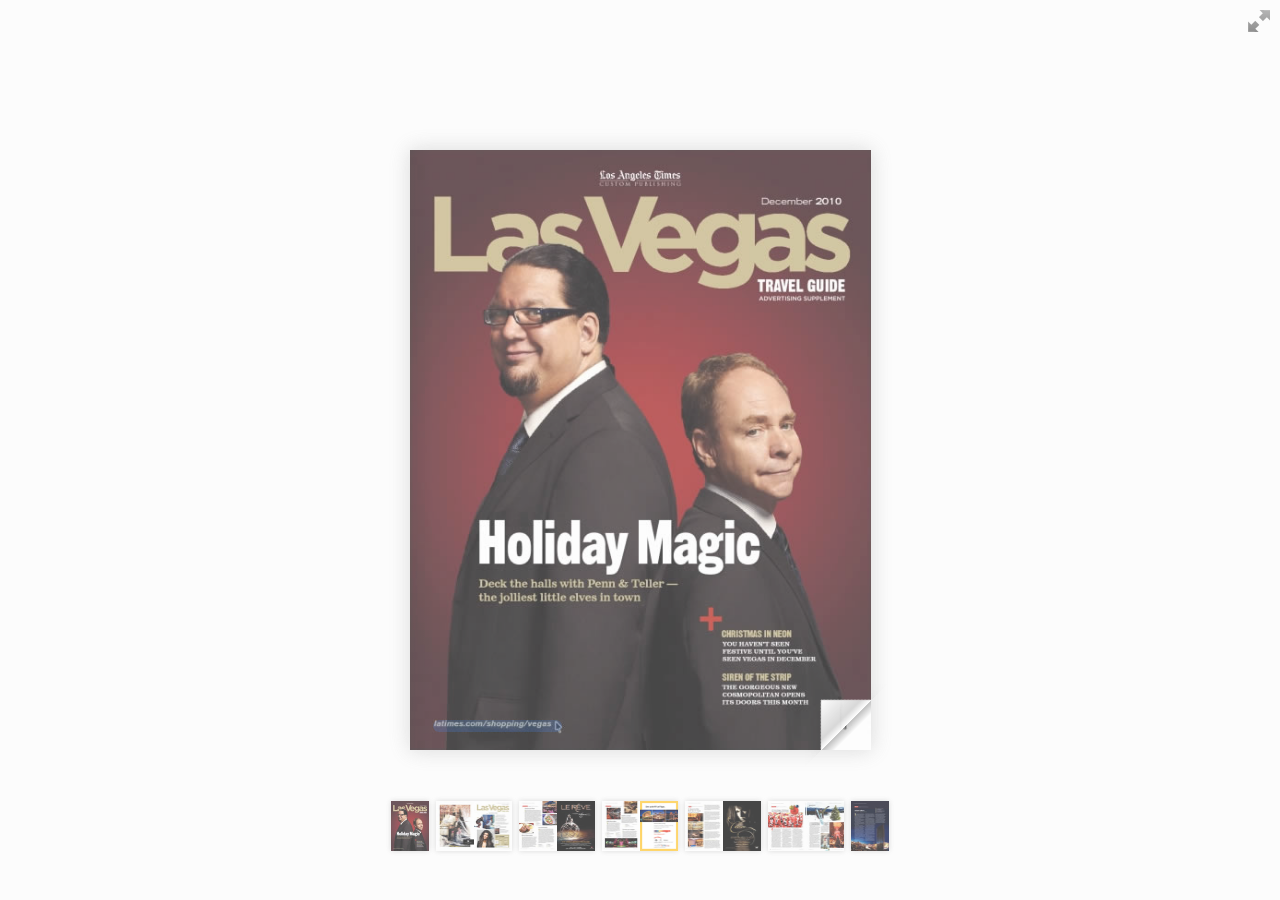
<file: turnjs4/samples/magazine/index.html>
<!doctype html>
<!--[if lt IE 7 ]> <html lang="en" class="ie6"> <![endif]-->
<!--[if IE 7 ]>    <html lang="en" class="ie7"> <![endif]-->
<!--[if IE 8 ]>    <html lang="en" class="ie8"> <![endif]-->
<!--[if IE 9 ]>    <html lang="en" class="ie9"> <![endif]-->
<!--[if !IE]><!--> <html lang="en"> <!--<![endif]-->
<head>
<title>Using turn.js and the new zoom feature</title>
<meta name="viewport" content="width = 1050, user-scalable = no" />
<script type="text/javascript" src="../../extras/jquery.min.1.7.js"></script>
<script type="text/javascript" src="../../extras/modernizr.2.5.3.min.js"></script>
<script type="text/javascript" src="../../lib/hash.js"></script>

</head>
<body>

<div id="canvas">

<div class="zoom-icon zoom-icon-in"></div>

<div class="magazine-viewport">
	<div class="container">
		<div class="magazine">
			<!-- Next button -->
			<div ignore="1" class="next-button"></div>
			<!-- Previous button -->
			<div ignore="1" class="previous-button"></div>
		</div>
	</div>
</div>

<!-- Thumbnails -->
<div class="thumbnails">
	<div>
		<ul>
			<li class="i">
				<img src="pages/1-thumb.jpg" width="76" height="100" class="page-1">
				<span>1</span>
			</li>
			<li class="d">
				<img src="pages/2-thumb.jpg" width="76" height="100" class="page-2">
				<img src="pages/3-thumb.jpg" width="76" height="100" class="page-3">
				<span>2-3</span>
			</li>
			<li class="d">
				<img src="pages/4-thumb.jpg" width="76" height="100" class="page-4">
				<img src="pages/5-thumb.jpg" width="76" height="100" class="page-5">
				<span>4-5</span>
			</li>
			<li class="d">
				<img src="pages/6-thumb.jpg" width="76" height="100" class="page-6">
				<img src="pages/7-thumb.jpg" width="76" height="100" class="page-7">
				<span>6-7</span>
			</li>
			<li class="d">
				<img src="pages/8-thumb.jpg" width="76" height="100" class="page-8">
				<img src="pages/9-thumb.jpg" width="76" height="100" class="page-9">
				<span>8-9</span>
			</li>
			<li class="d">
				<img src="pages/10-thumb.jpg" width="76" height="100" class="page-10">
				<img src="pages/11-thumb.jpg" width="76" height="100" class="page-11">
				<span>10-11</span>
			</li>
			<li class="i">
				<img src="pages/12-thumb.jpg" width="76" height="100" class="page-12">
				<span>12</span>
			</li>
		<ul>
	<div>	
</div>
</div>

<script type="text/javascript">

function loadApp() {

 	$('#canvas').fadeIn(1000);

 	var flipbook = $('.magazine');

 	// Check if the CSS was already loaded
	
	if (flipbook.width()==0 || flipbook.height()==0) {
		setTimeout(loadApp, 10);
		return;
	}
	
	// Create the flipbook

	flipbook.turn({
			
			// Magazine width

			width: 922,

			// Magazine height

			height: 600,

			// Duration in millisecond

			duration: 1000,

			// Hardware acceleration

			acceleration: !isChrome(),

			// Enables gradients

			gradients: true,
			
			// Auto center this flipbook

			autoCenter: true,

			// Elevation from the edge of the flipbook when turning a page

			elevation: 50,

			// The number of pages

			pages: 12,

			// Events

			when: {
				turning: function(event, page, view) {
					
					var book = $(this),
					currentPage = book.turn('page'),
					pages = book.turn('pages');
			
					// Update the current URI

					Hash.go('page/' + page).update();

					// Show and hide navigation buttons

					disableControls(page);
					

					$('.thumbnails .page-'+currentPage).
						parent().
						removeClass('current');

					$('.thumbnails .page-'+page).
						parent().
						addClass('current');



				},

				turned: function(event, page, view) {

					disableControls(page);

					$(this).turn('center');

					if (page==1) { 
						$(this).turn('peel', 'br');
					}

				},

				missing: function (event, pages) {

					// Add pages that aren't in the magazine

					for (var i = 0; i < pages.length; i++)
						addPage(pages[i], $(this));

				}
			}

	});

	// Zoom.js

	$('.magazine-viewport').zoom({
		flipbook: $('.magazine'),

		max: function() { 
			
			return largeMagazineWidth()/$('.magazine').width();

		}, 

		when: {

			swipeLeft: function() {

				$(this).zoom('flipbook').turn('next');

			},

			swipeRight: function() {
				
				$(this).zoom('flipbook').turn('previous');

			},

			resize: function(event, scale, page, pageElement) {

				if (scale==1)
					loadSmallPage(page, pageElement);
				else
					loadLargePage(page, pageElement);

			},

			zoomIn: function () {

				$('.thumbnails').hide();
				$('.made').hide();
				$('.magazine').removeClass('animated').addClass('zoom-in');
				$('.zoom-icon').removeClass('zoom-icon-in').addClass('zoom-icon-out');
				
				if (!window.escTip && !$.isTouch) {
					escTip = true;

					$('<div />', {'class': 'exit-message'}).
						html('<div>Press ESC to exit</div>').
							appendTo($('body')).
							delay(2000).
							animate({opacity:0}, 500, function() {
								$(this).remove();
							});
				}
			},

			zoomOut: function () {

				$('.exit-message').hide();
				$('.thumbnails').fadeIn();
				$('.made').fadeIn();
				$('.zoom-icon').removeClass('zoom-icon-out').addClass('zoom-icon-in');

				setTimeout(function(){
					$('.magazine').addClass('animated').removeClass('zoom-in');
					resizeViewport();
				}, 0);

			}
		}
	});

	// Zoom event

	if ($.isTouch)
		$('.magazine-viewport').bind('zoom.doubleTap', zoomTo);
	else
		$('.magazine-viewport').bind('zoom.tap', zoomTo);


	// Using arrow keys to turn the page

	$(document).keydown(function(e){

		var previous = 37, next = 39, esc = 27;

		switch (e.keyCode) {
			case previous:

				// left arrow
				$('.magazine').turn('previous');
				e.preventDefault();

			break;
			case next:

				//right arrow
				$('.magazine').turn('next');
				e.preventDefault();

			break;
			case esc:
				
				$('.magazine-viewport').zoom('zoomOut');	
				e.preventDefault();

			break;
		}
	});

	// URIs - Format #/page/1 

	Hash.on('^page\/([0-9]*)$', {
		yep: function(path, parts) {
			var page = parts[1];

			if (page!==undefined) {
				if ($('.magazine').turn('is'))
					$('.magazine').turn('page', page);
			}

		},
		nop: function(path) {

			if ($('.magazine').turn('is'))
				$('.magazine').turn('page', 1);
		}
	});


	$(window).resize(function() {
		resizeViewport();
	}).bind('orientationchange', function() {
		resizeViewport();
	});

	// Events for thumbnails

	$('.thumbnails').click(function(event) {
		
		var page;

		if (event.target && (page=/page-([0-9]+)/.exec($(event.target).attr('class'))) ) {
		
			$('.magazine').turn('page', page[1]);
		}
	});

	$('.thumbnails li').
		bind($.mouseEvents.over, function() {
			
			$(this).addClass('thumb-hover');

		}).bind($.mouseEvents.out, function() {
			
			$(this).removeClass('thumb-hover');

		});

	if ($.isTouch) {
	
		$('.thumbnails').
			addClass('thumbanils-touch').
			bind($.mouseEvents.move, function(event) {
				event.preventDefault();
			});

	} else {

		$('.thumbnails ul').mouseover(function() {

			$('.thumbnails').addClass('thumbnails-hover');

		}).mousedown(function() {

			return false;

		}).mouseout(function() {

			$('.thumbnails').removeClass('thumbnails-hover');

		});

	}


	// Regions

	if ($.isTouch) {
		$('.magazine').bind('touchstart', regionClick);
	} else {
		$('.magazine').click(regionClick);
	}

	// Events for the next button

	$('.next-button').bind($.mouseEvents.over, function() {
		
		$(this).addClass('next-button-hover');

	}).bind($.mouseEvents.out, function() {
		
		$(this).removeClass('next-button-hover');

	}).bind($.mouseEvents.down, function() {
		
		$(this).addClass('next-button-down');

	}).bind($.mouseEvents.up, function() {
		
		$(this).removeClass('next-button-down');

	}).click(function() {
		
		$('.magazine').turn('next');

	});

	// Events for the next button
	
	$('.previous-button').bind($.mouseEvents.over, function() {
		
		$(this).addClass('previous-button-hover');

	}).bind($.mouseEvents.out, function() {
		
		$(this).removeClass('previous-button-hover');

	}).bind($.mouseEvents.down, function() {
		
		$(this).addClass('previous-button-down');

	}).bind($.mouseEvents.up, function() {
		
		$(this).removeClass('previous-button-down');

	}).click(function() {
		
		$('.magazine').turn('previous');

	});


	resizeViewport();

	$('.magazine').addClass('animated');

}

// Zoom icon

 $('.zoom-icon').bind('mouseover', function() { 
 	
 	if ($(this).hasClass('zoom-icon-in'))
 		$(this).addClass('zoom-icon-in-hover');

 	if ($(this).hasClass('zoom-icon-out'))
 		$(this).addClass('zoom-icon-out-hover');
 
 }).bind('mouseout', function() { 
 	
 	 if ($(this).hasClass('zoom-icon-in'))
 		$(this).removeClass('zoom-icon-in-hover');
 	
 	if ($(this).hasClass('zoom-icon-out'))
 		$(this).removeClass('zoom-icon-out-hover');

 }).bind('click', function() {

 	if ($(this).hasClass('zoom-icon-in'))
 		$('.magazine-viewport').zoom('zoomIn');
 	else if ($(this).hasClass('zoom-icon-out'))	
		$('.magazine-viewport').zoom('zoomOut');

 });

 $('#canvas').hide();


// Load the HTML4 version if there's not CSS transform

yepnope({
	test : Modernizr.csstransforms,
	yep: ['../../lib/turn.js'],
	nope: ['../../lib/turn.html4.min.js'],
	both: ['../../lib/zoom.min.js', 'js/magazine.js', 'css/magazine.css'],
	complete: loadApp
});

</script>

</body>
</html>
</file>
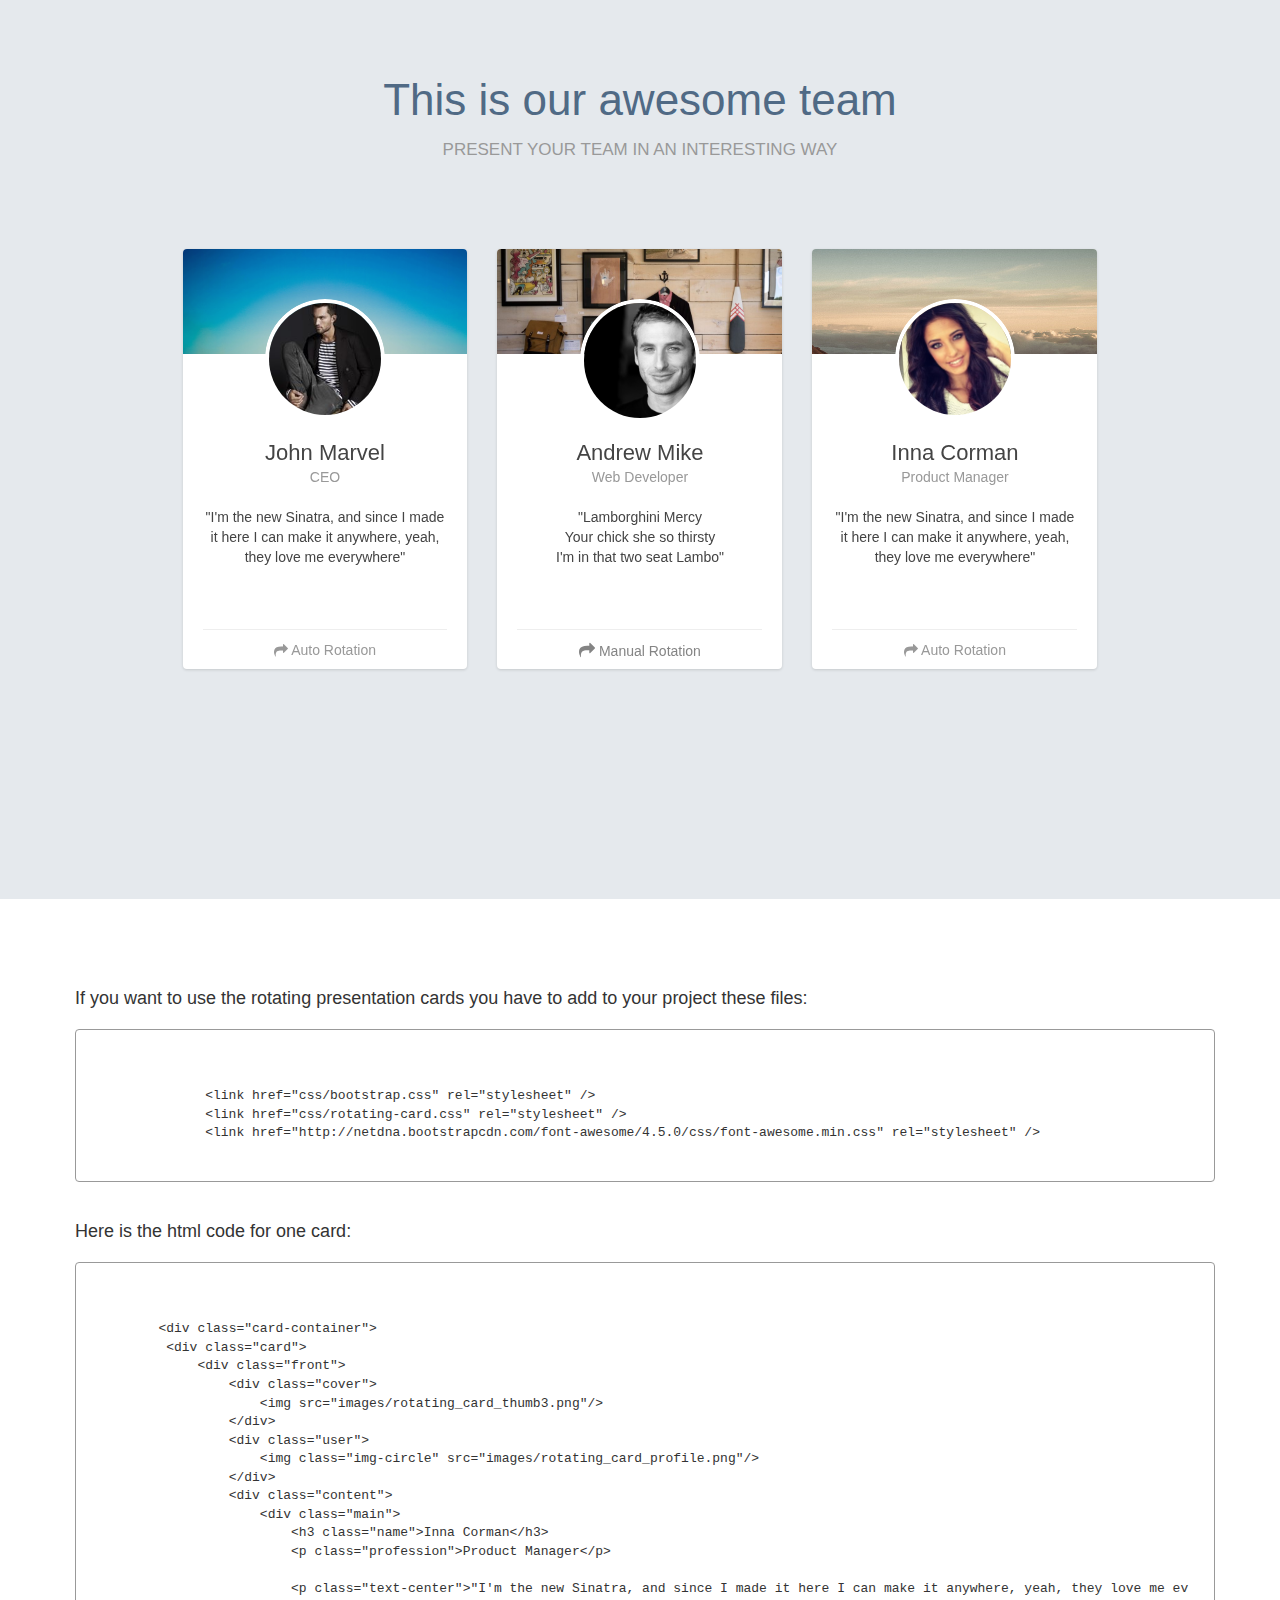
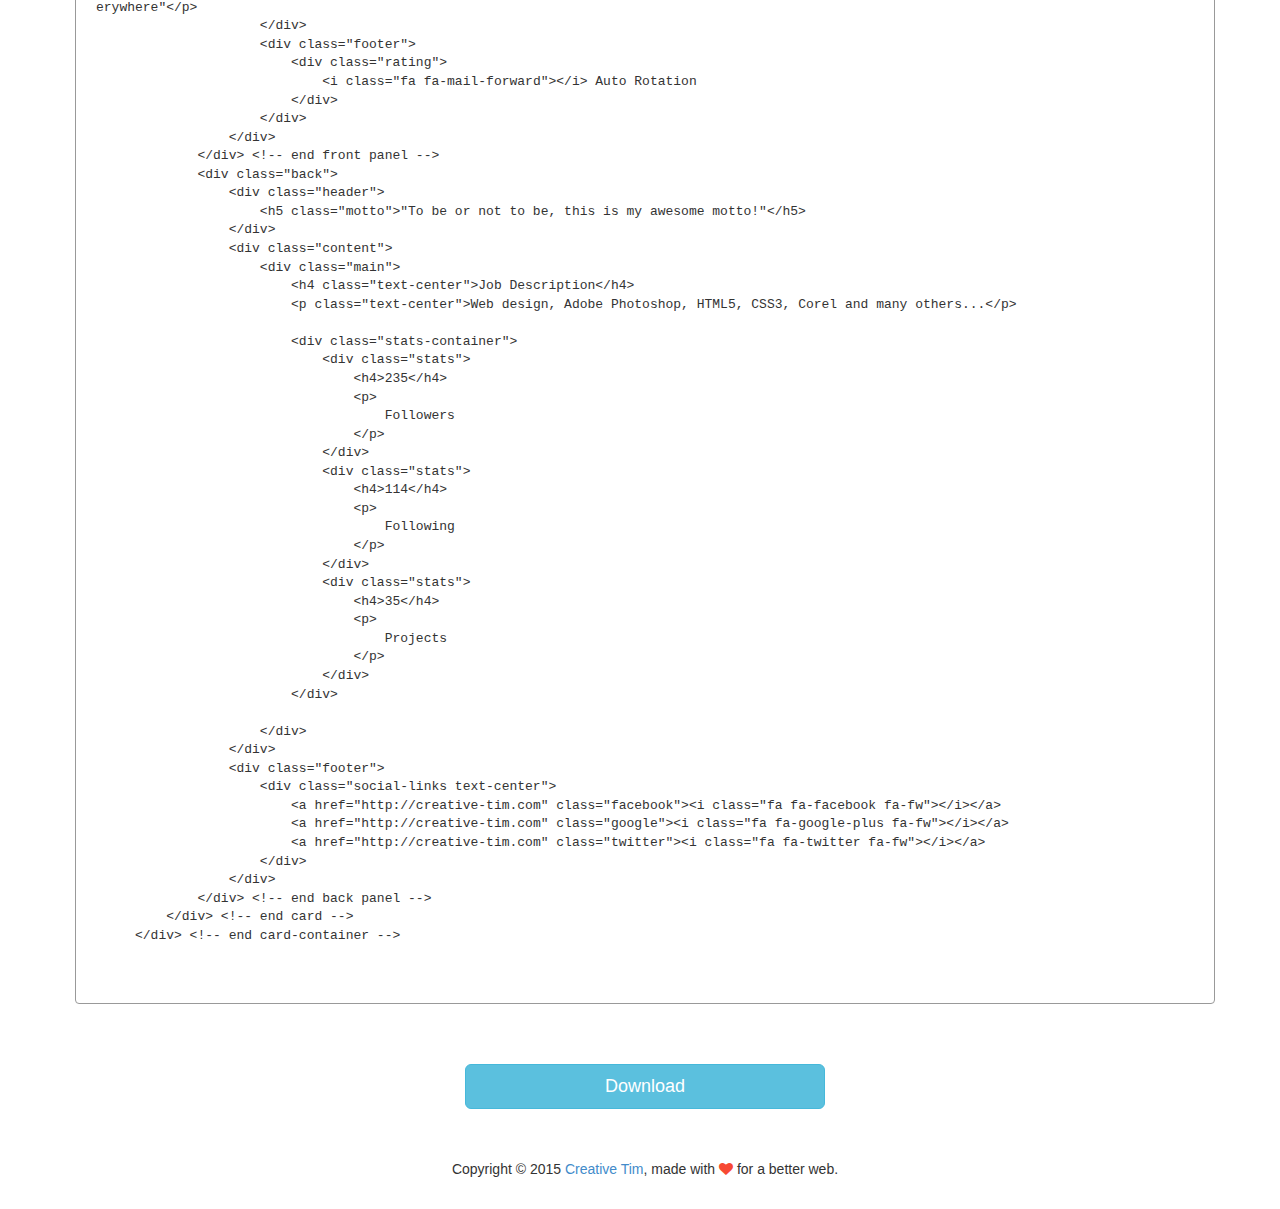
<file: x_rotating_card_v1.4/rotating-card.html>
<!DOCTYPE html>
<html>
<head>
    <link href='css/bootstrap.css' rel='stylesheet' />
    <link href='css/rotating-card.css' rel='stylesheet' />

    <meta content='width=device-width, initial-scale=1.0, maximum-scale=1.0, user-scalable=0' name='viewport' />

    <link href="http://netdna.bootstrapcdn.com/font-awesome/4.5.0/css/font-awesome.min.css" rel="stylesheet">

    <script src="https://google-code-prettify.googlecode.com/svn/loader/run_prettify.js"></script>
</head>
<body>
<div class="container">
    <div class="row">
        <h1 class="title">
            This is our awesome team
            <br>
            <small>Present your team in an interesting way</small>
        </h1>
        <div class="col-sm-10 col-sm-offset-1">
         <div class="col-md-4 col-sm-6">
             <div class="card-container">
                <div class="card">
                    <div class="front">
                        <div class="cover">
                            <img src="images/rotating_card_thumb2.png"/>
                        </div>
                        <div class="user">
                            <img class="img-circle" src="images/rotating_card_profile3.png"/>
                        </div>
                        <div class="content">
                            <div class="main">
                                <h3 class="name">John Marvel</h3>
                                <p class="profession">CEO</p>
                                <p class="text-center">"I'm the new Sinatra, and since I made it here I can make it anywhere, yeah, they love me everywhere"</p>
                            </div>
                            <div class="footer">
                                <i class="fa fa-mail-forward"></i> Auto Rotation
                            </div>
                        </div>
                    </div> <!-- end front panel -->
                    <div class="back">
                        <div class="header">
                            <h5 class="motto">"To be or not to be, this is my awesome motto!"</h5>
                        </div>
                        <div class="content">
                            <div class="main">
                                <h4 class="text-center">Job Description</h4>
                                <p class="text-center">Web design, Adobe Photoshop, HTML5, CSS3, Corel and many others...</p>

                                <div class="stats-container">
                                    <div class="stats">
                                        <h4>235</h4>
                                        <p>
                                            Followers
                                        </p>
                                    </div>
                                    <div class="stats">
                                        <h4>114</h4>
                                        <p>
                                            Following
                                        </p>
                                    </div>
                                    <div class="stats">
                                        <h4>35</h4>
                                        <p>
                                            Projects
                                        </p>
                                    </div>
                                </div>

                            </div>
                        </div>
                        <div class="footer">
                            <div class="social-links text-center">
                                <a href="http://creative-tim.com" class="facebook"><i class="fa fa-facebook fa-fw"></i></a>
                                <a href="http://creative-tim.com" class="google"><i class="fa fa-google-plus fa-fw"></i></a>
                                <a href="http://creative-tim.com" class="twitter"><i class="fa fa-twitter fa-fw"></i></a>
                            </div>
                        </div>
                    </div> <!-- end back panel -->
                </div> <!-- end card -->
            </div> <!-- end card-container -->
        </div> <!-- end col sm 3 -->
<!--         <div class="col-sm-1"></div> -->
        <div class="col-md-4 col-sm-6">
             <div class="card-container manual-flip">
                <div class="card">
                    <div class="front">
                        <div class="cover">
                            <img src="images/rotating_card_thumb.png"/>
                        </div>
                        <div class="user">
                            <img class="img-circle" src="images/rotating_card_profile2.png"/>
                        </div>
                        <div class="content">
                            <div class="main">
                                <h3 class="name">Andrew Mike</h3>
                                <p class="profession">Web Developer</p>
                                <p class="text-center">"Lamborghini Mercy <br>Your chick she so thirsty <br>I'm in that two seat Lambo"</p>
                            </div>
                            <div class="footer">
                                <button class="btn btn-simple" onclick="rotateCard(this)">
                                    <i class="fa fa-mail-forward"></i> Manual Rotation
                                </button>
                            </div>
                        </div>
                    </div> <!-- end front panel -->
                    <div class="back">
                        <div class="header">
                            <h5 class="motto">"To be or not to be, this is my awesome motto!"</h5>
                        </div>
                        <div class="content">
                            <div class="main">
                                <h4 class="text-center">Job Description</h4>
                                <p class="text-center">Web design, Adobe Photoshop, HTML5, CSS3, Corel and many others...</p>

                                <div class="stats-container">
                                    <div class="stats">
                                        <h4>235</h4>
                                        <p>
                                            Followers
                                        </p>
                                    </div>
                                    <div class="stats">
                                        <h4>114</h4>
                                        <p>
                                            Following
                                        </p>
                                    </div>
                                    <div class="stats">
                                        <h4>35</h4>
                                        <p>
                                            Projects
                                        </p>
                                    </div>
                                </div>

                            </div>
                        </div>
                        <div class="footer">
                            <button class="btn btn-simple" rel="tooltip" title="Flip Card" onclick="rotateCard(this)">
                                <i class="fa fa-reply"></i> Back
                            </button>
                            <div class="social-links text-center">
                                <a href="http://creative-tim.com" class="facebook"><i class="fa fa-facebook fa-fw"></i></a>
                                <a href="http://creative-tim.com" class="google"><i class="fa fa-google-plus fa-fw"></i></a>
                                <a href="http://creative-tim.com" class="twitter"><i class="fa fa-twitter fa-fw"></i></a>
                            </div>
                        </div>
                    </div> <!-- end back panel -->
                </div> <!-- end card -->
            </div> <!-- end card-container -->
        </div> <!-- end col sm 3 -->
<!--         <div class="col-sm-1"></div> -->
        <div class="col-md-4 col-sm-6">
            <div class="card-container">
                <div class="card">
                    <div class="front">
                        <div class="cover">
                            <img src="images/rotating_card_thumb3.png"/>
                        </div>
                        <div class="user">
                            <img class="img-circle" src="images/rotating_card_profile.png"/>
                        </div>
                        <div class="content">
                            <div class="main">
                                <h3 class="name">Inna Corman</h3>
                                <p class="profession">Product Manager</p>

                                <p class="text-center">"I'm the new Sinatra, and since I made it here I can make it anywhere, yeah, they love me everywhere"</p>
                            </div>
                            <div class="footer">
                                <div class="rating">
                                    <i class="fa fa-mail-forward"></i> Auto Rotation
                                </div>
                            </div>
                        </div>
                    </div> <!-- end front panel -->
                    <div class="back">
                        <div class="header">
                            <h5 class="motto">"To be or not to be, this is my awesome motto!"</h5>
                        </div>
                        <div class="content">
                            <div class="main">
                                <h4 class="text-center">Job Description</h4>
                                <p class="text-center">Web design, Adobe Photoshop, HTML5, CSS3, Corel and many others...</p>

                                <div class="stats-container">
                                    <div class="stats">
                                        <h4>235</h4>
                                        <p>
                                            Followers
                                        </p>
                                    </div>
                                    <div class="stats">
                                        <h4>114</h4>
                                        <p>
                                            Following
                                        </p>
                                    </div>
                                    <div class="stats">
                                        <h4>35</h4>
                                        <p>
                                            Projects
                                        </p>
                                    </div>
                                </div>

                            </div>
                        </div>
                        <div class="footer">
                            <div class="social-links text-center">
                                <a href="http://creative-tim.com" class="facebook"><i class="fa fa-facebook fa-fw"></i></a>
                                <a href="http://creative-tim.com" class="google"><i class="fa fa-google-plus fa-fw"></i></a>
                                <a href="http://creative-tim.com" class="twitter"><i class="fa fa-twitter fa-fw"></i></a>
                            </div>
                        </div>
                    </div> <!-- end back panel -->
                </div> <!-- end card -->
            </div> <!-- end card-container -->
        </div> <!-- end col-sm-3 -->
        </div> <!-- end col-sm-10 -->
    </div> <!-- end row -->
    <div class="space-200"></div>
</div>
<div class="white-board">
   <div class="container">
        <br>
        <h4>
            If you want to use the rotating presentation cards you have to add to your project these files:
        </h4>
        <pre class="prettyprint">
        <br>
              &lt;link href=&quot;css/bootstrap.css&quot; rel=&quot;stylesheet&quot; /&gt;
              &lt;link href=&quot;css/rotating-card.css&quot; rel=&quot;stylesheet&quot; /&gt;
              &lt;link href=&quot;http://netdna.bootstrapcdn.com/font-awesome/4.5.0/css/font-awesome.min.css&quot; rel=&quot;stylesheet&quot; /&gt;
        </pre>
        <br>
        <h4>
            Here is the html code for one card:
        </h4>
        <pre class="prettyprint">
        <br>
        &lt;div class=&quot;card-container&quot;&gt;
         &lt;div class=&quot;card&quot;&gt;
             &lt;div class=&quot;front&quot;&gt;
                 &lt;div class=&quot;cover&quot;&gt;
                     &lt;img src=&quot;images/rotating_card_thumb3.png&quot;/&gt;
                 &lt;/div&gt;
                 &lt;div class=&quot;user&quot;&gt;
                     &lt;img class=&quot;img-circle&quot; src=&quot;images/rotating_card_profile.png&quot;/&gt;
                 &lt;/div&gt;
                 &lt;div class=&quot;content&quot;&gt;
                     &lt;div class=&quot;main&quot;&gt;
                         &lt;h3 class=&quot;name&quot;&gt;Inna Corman&lt;/h3&gt;
                         &lt;p class=&quot;profession&quot;&gt;Product Manager&lt;/p&gt;

                         &lt;p class=&quot;text-center&quot;&gt;&quot;I&#39;m the new Sinatra, and since I made it here I can make it anywhere, yeah, they love me everywhere&quot;&lt;/p&gt;
                     &lt;/div&gt;
                     &lt;div class=&quot;footer&quot;&gt;
                         &lt;div class=&quot;rating&quot;&gt;
                             &lt;i class=&quot;fa fa-mail-forward&quot;&gt;&lt;/i&gt; Auto Rotation
                         &lt;/div&gt;
                     &lt;/div&gt;
                 &lt;/div&gt;
             &lt;/div&gt; &lt;!-- end front panel --&gt;
             &lt;div class=&quot;back&quot;&gt;
                 &lt;div class=&quot;header&quot;&gt;
                     &lt;h5 class=&quot;motto&quot;&gt;&quot;To be or not to be, this is my awesome motto!&quot;&lt;/h5&gt;
                 &lt;/div&gt;
                 &lt;div class=&quot;content&quot;&gt;
                     &lt;div class=&quot;main&quot;&gt;
                         &lt;h4 class=&quot;text-center&quot;&gt;Job Description&lt;/h4&gt;
                         &lt;p class=&quot;text-center&quot;&gt;Web design, Adobe Photoshop, HTML5, CSS3, Corel and many others...&lt;/p&gt;

                         &lt;div class=&quot;stats-container&quot;&gt;
                             &lt;div class=&quot;stats&quot;&gt;
                                 &lt;h4&gt;235&lt;/h4&gt;
                                 &lt;p&gt;
                                     Followers
                                 &lt;/p&gt;
                             &lt;/div&gt;
                             &lt;div class=&quot;stats&quot;&gt;
                                 &lt;h4&gt;114&lt;/h4&gt;
                                 &lt;p&gt;
                                     Following
                                 &lt;/p&gt;
                             &lt;/div&gt;
                             &lt;div class=&quot;stats&quot;&gt;
                                 &lt;h4&gt;35&lt;/h4&gt;
                                 &lt;p&gt;
                                     Projects
                                 &lt;/p&gt;
                             &lt;/div&gt;
                         &lt;/div&gt;

                     &lt;/div&gt;
                 &lt;/div&gt;
                 &lt;div class=&quot;footer&quot;&gt;
                     &lt;div class=&quot;social-links text-center&quot;&gt;
                         &lt;a href=&quot;http://creative-tim.com&quot; class=&quot;facebook&quot;&gt;&lt;i class=&quot;fa fa-facebook fa-fw&quot;&gt;&lt;/i&gt;&lt;/a&gt;
                         &lt;a href=&quot;http://creative-tim.com&quot; class=&quot;google&quot;&gt;&lt;i class=&quot;fa fa-google-plus fa-fw&quot;&gt;&lt;/i&gt;&lt;/a&gt;
                         &lt;a href=&quot;http://creative-tim.com&quot; class=&quot;twitter&quot;&gt;&lt;i class=&quot;fa fa-twitter fa-fw&quot;&gt;&lt;/i&gt;&lt;/a&gt;
                     &lt;/div&gt;
                 &lt;/div&gt;
             &lt;/div&gt; &lt;!-- end back panel --&gt;
         &lt;/div&gt; &lt;!-- end card --&gt;
     &lt;/div&gt; &lt;!-- end card-container --&gt;

        </pre>
        <div class="space-50"></div>
    <div class="row">
        <div class="col-sm-4"></div>
        <div class="col-sm-4">
            <a href="http://creative-tim.com/product/rotating-presentation-card" class="btn btn-info btn-lg btn-block">Download</a>
        </div>
        <div class="col-sm-4"></div>
    </div>
    <div class="space-50"></div>
    <p class="text-center">Copyright &copy; 2015 <a href="http://creative-tim.com">Creative Tim</a>, made with <i class="fa fa-heart ct-heart"></i> for a better web.</p>
   </div>
</div>


<script src="js/jquery-1.10.2.js" type="text/javascript"></script>
<script src="js/bootstrap.min.js" type="text/javascript"></script>

<script type="text/javascript">
    $().ready(function(){
        $('[rel="tooltip"]').tooltip();

    });

    function rotateCard(btn){
        var $card = $(btn).closest('.card-container');
        console.log($card);
        if($card.hasClass('hover')){
            $card.removeClass('hover');
        } else {
            $card.addClass('hover');
        }
    }
</script>

<script>
  (function(i,s,o,g,r,a,m){i['GoogleAnalyticsObject']=r;i[r]=i[r]||function(){
  (i[r].q=i[r].q||[]).push(arguments)},i[r].l=1*new Date();a=s.createElement(o),
  m=s.getElementsByTagName(o)[0];a.async=1;a.src=g;m.parentNode.insertBefore(a,m)
  })(window,document,'script','//www.google-analytics.com/analytics.js','ga');

  ga('create', 'UA-46172202-4', 'auto');
  ga('send', 'pageview');

</script>

</body>
</html>
</file>
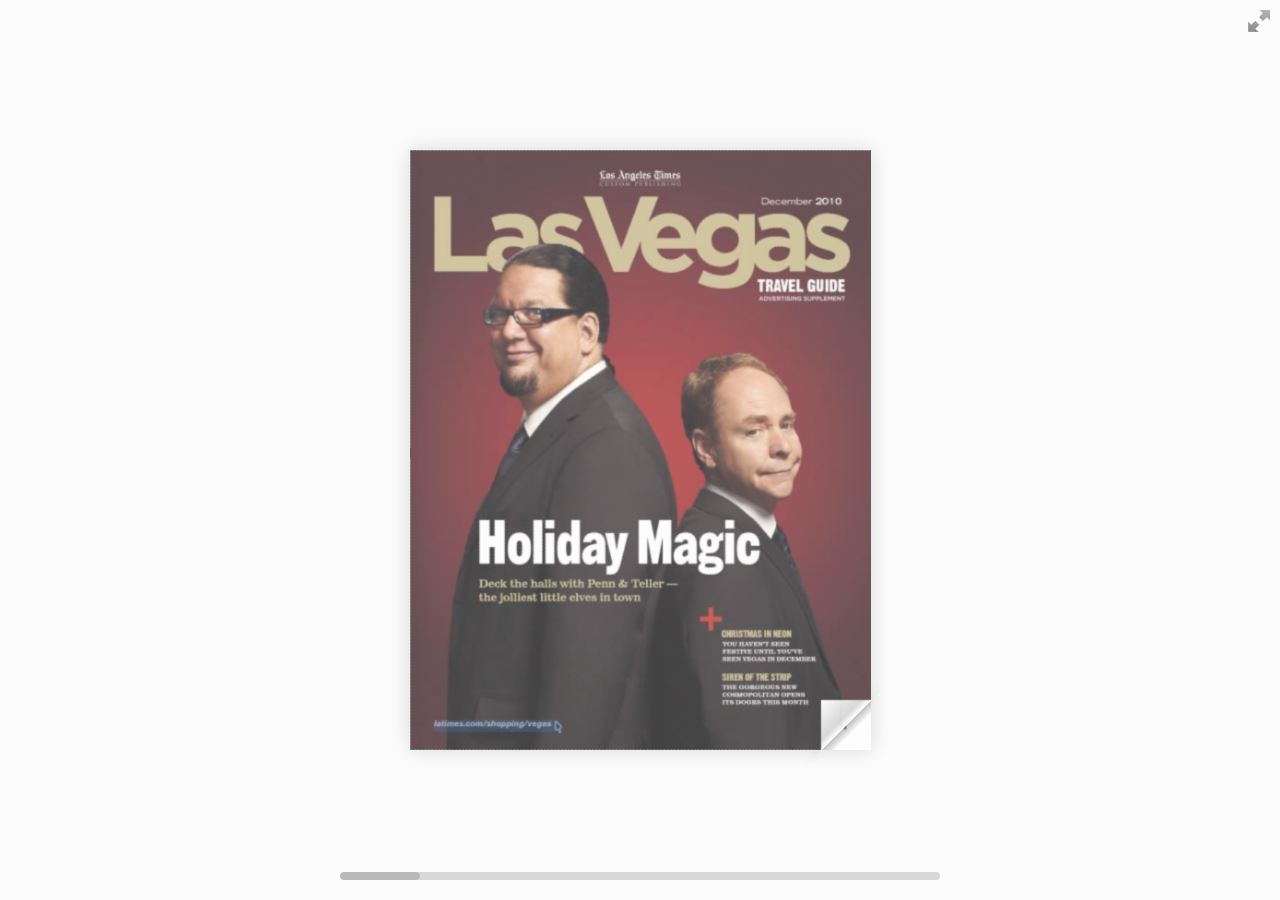
<file: turnjs4/samples/magazine/slider.html>
<!doctype html>
<html lang="en">
<head>
<title>Using turn.js and the new zoom feature</title>
<meta name="viewport" content="width = 1050, user-scalable = no" />
<link rel="icon" type="image/png" href="../../pics/favicon.png" />
<script type="text/javascript" src="../../extras/jquery.min.1.7.js"></script>
<script type="text/javascript" src="../../extras/jquery-ui-1.8.20.custom.min.js"></script>
<script type="text/javascript" src="../../extras/modernizr.2.5.3.min.js"></script>
<script type="text/javascript" src="../../lib/hash.js"></script>
</head>
<body>

<div id="canvas">

<div class="zoom-icon zoom-icon-in"></div>

<div class="magazine-viewport">
	<div class="container">
		<div class="magazine">
			<!-- Next button -->
			<div ignore="1" class="next-button"></div>
			<!-- Previous button -->
			<div ignore="1" class="previous-button"></div>
		</div>
	</div>
	<div class="bottom">
		<div id="slider-bar" class="turnjs-slider">
			<div id="slider"></div>
		</div>
	</div>
</div>

<script type="text/javascript">

function loadApp() {

 	$('#canvas').fadeIn(1000);

 	var flipbook = $('.magazine');

 	// Check if the CSS was already loaded
	
	if (flipbook.width()==0 || flipbook.height()==0) {
		setTimeout(loadApp, 10);
		return;
	}
	
	// Create the flipbook

	flipbook.turn({
			
			// Magazine width

			width: 922,

			// Magazine height

			height: 600,

			// Duration in millisecond

			duration: 1000,

			// Enables gradients

			gradients: true,
			
			// Auto center this flipbook

			autoCenter: true,

			// Elevation from the edge of the flipbook when turning a page

			elevation: 50,

			// The number of pages

			pages: 12,

			// Events

			when: {
				turning: function(event, page, view) {
					
					var book = $(this),
					currentPage = book.turn('page'),
					pages = book.turn('pages');
			
					// Update the current URI

					Hash.go('page/' + page).update();

					// Show and hide navigation buttons

					disableControls(page);

				},

				turned: function(event, page, view) {

					disableControls(page);

					$(this).turn('center');

					$('#slider').slider('value', getViewNumber($(this), page));

					if (page==1) { 
						$(this).turn('peel', 'br');
					}

				},

				missing: function (event, pages) {

					// Add pages that aren't in the magazine

					for (var i = 0; i < pages.length; i++)
						addPage(pages[i], $(this));

				}
			}

	});

	// Zoom.js

	$('.magazine-viewport').zoom({
		flipbook: $('.magazine'),

		max: function() { 
			
			return largeMagazineWidth()/$('.magazine').width();

		}, 

		when: {
			swipeLeft: function() {

				$(this).zoom('flipbook').turn('next');

			},

			swipeRight: function() {
				
				$(this).zoom('flipbook').turn('previous');

			},

			resize: function(event, scale, page, pageElement) {

				if (scale==1)
					loadSmallPage(page, pageElement);
				else
					loadLargePage(page, pageElement);

			},

			zoomIn: function () {

				$('#slider-bar').hide();
				$('.made').hide();
				$('.magazine').removeClass('animated').addClass('zoom-in');
				$('.zoom-icon').removeClass('zoom-icon-in').addClass('zoom-icon-out');
				
				if (!window.escTip && !$.isTouch) {
					escTip = true;

					$('<div />', {'class': 'exit-message'}).
						html('<div>Press ESC to exit</div>').
							appendTo($('body')).
							delay(2000).
							animate({opacity:0}, 500, function() {
								$(this).remove();
							});
				}
			},

			zoomOut: function () {

				$('#slider-bar').fadeIn();
				$('.exit-message').hide();
				$('.made').fadeIn();
				$('.zoom-icon').removeClass('zoom-icon-out').addClass('zoom-icon-in');

				setTimeout(function(){
					$('.magazine').addClass('animated').removeClass('zoom-in');
					resizeViewport();
				}, 0);

			}
		}
	});

	// Zoom event

	if ($.isTouch)
		$('.magazine-viewport').bind('zoom.doubleTap', zoomTo);
	else
		$('.magazine-viewport').bind('zoom.tap', zoomTo);


	// Using arrow keys to turn the page

	$(document).keydown(function(e){

		var previous = 37, next = 39, esc = 27;

		switch (e.keyCode) {
			case previous:

				// left arrow
				$('.magazine').turn('previous');
				e.preventDefault();

			break;
			case next:

				//right arrow
				$('.magazine').turn('next');
				e.preventDefault();

			break;
			case esc:
				
				$('.magazine-viewport').zoom('zoomOut');	
				e.preventDefault();

			break;
		}
	});

	// URIs - Format #/page/1 

	Hash.on('^page\/([0-9]*)$', {
		yep: function(path, parts) {
			var page = parts[1];

			if (page!==undefined) {
				if ($('.magazine').turn('is'))
					$('.magazine').turn('page', page);
			}

		},
		nop: function(path) {

			if ($('.magazine').turn('is'))
				$('.magazine').turn('page', 1);
		}
	});


	$(window).resize(function() {
		resizeViewport();
	}).bind('orientationchange', function() {
		resizeViewport();
	});

	// Regions

	if ($.isTouch) {
		$('.magazine').bind('touchstart', regionClick);
	} else {
		$('.magazine').click(regionClick);
	}

	// Events for the next button

	$('.next-button').bind($.mouseEvents.over, function() {
		
		$(this).addClass('next-button-hover');

	}).bind($.mouseEvents.out, function() {
		
		$(this).removeClass('next-button-hover');

	}).bind($.mouseEvents.down, function() {
		
		$(this).addClass('next-button-down');

	}).bind($.mouseEvents.up, function() {
		
		$(this).removeClass('next-button-down');

	}).click(function() {
		
		$('.magazine').turn('next');

	});

	// Events for the next button
	
	$('.previous-button').bind($.mouseEvents.over, function() {
		
		$(this).addClass('previous-button-hover');

	}).bind($.mouseEvents.out, function() {
		
		$(this).removeClass('previous-button-hover');

	}).bind($.mouseEvents.down, function() {
		
		$(this).addClass('previous-button-down');

	}).bind($.mouseEvents.up, function() {
		
		$(this).removeClass('previous-button-down');

	}).click(function() {
		
		$('.magazine').turn('previous');

	});


	// Slider

	$( "#slider" ).slider({
		min: 1,
		max: numberOfViews(flipbook),

		start: function(event, ui) {

			if (!window._thumbPreview) {
				_thumbPreview = $('<div />', {'class': 'thumbnail'}).html('<div></div>');
				setPreview(ui.value);
				_thumbPreview.appendTo($(ui.handle));
			} else
				setPreview(ui.value);

			moveBar(false);

		},

		slide: function(event, ui) {

			setPreview(ui.value);

		},

		stop: function() {

			if (window._thumbPreview)
				_thumbPreview.removeClass('show');
			
			$('.magazine').turn('page', Math.max(1, $(this).slider('value')*2 - 2));

		}
	});

	resizeViewport();

	$('.magazine').addClass('animated');

}

// Zoom icon

 $('.zoom-icon').bind('mouseover', function() { 
 	
 	if ($(this).hasClass('zoom-icon-in'))
 		$(this).addClass('zoom-icon-in-hover');

 	if ($(this).hasClass('zoom-icon-out'))
 		$(this).addClass('zoom-icon-out-hover');
 
 }).bind('mouseout', function() { 
 	
 	 if ($(this).hasClass('zoom-icon-in'))
 		$(this).removeClass('zoom-icon-in-hover');
 	
 	if ($(this).hasClass('zoom-icon-out'))
 		$(this).removeClass('zoom-icon-out-hover');

 }).bind('click', function() {

 	if ($(this).hasClass('zoom-icon-in'))
 		$('.magazine-viewport').zoom('zoomIn');
 	else if ($(this).hasClass('zoom-icon-out'))	
		$('.magazine-viewport').zoom('zoomOut');

 });

 $('#canvas').hide();


// Load the HTML4 version if there's not CSS transform

yepnope({
	test : Modernizr.csstransforms,
	yep: ['../../lib/turn.min.js'],
	nope: ['../../lib/turn.html4.min.js', 'css/jquery.ui.html4.css'],
	both: ['../../lib/zoom.min.js', 'css/jquery.ui.css', 'js/magazine.js', 'css/magazine.css'],
	complete: loadApp
});

</script>

</body>
</html>
</file>
<file: typed/main.css>
@import url(http://fonts.googleapis.com/css?family=Ubuntu:400,500);

*{
	padding:0;
	margin:0;
}

body{
	font-family: "Ubuntu", sans-serif;
	font-size: 100%;
	background:#f8f8f8;
}

a{
	text-decoration: none;
	color:#666;
}
	a:hover{
		color:#999;
	}
p{
	line-height: 2em;
	margin:0 0 20px;
	text-align: center;
}

.wrap{
	max-width: 600px;
	margin:150px auto;
}

.type-wrap{
	margin:10px auto;
	padding:20px;
	background:#f0f0f0;
	border-radius:5px;
	border:#CCC 1px solid;
}

.links{
	margin:20px 0;
	font-size: 0.75em;
	text-align: center;
}
</file>
<file: typed/docs/assets/bass.css>
/*! Basscss | http://basscss.com | MIT License */

.h1{ font-size: 2rem }
.h2{ font-size: 1.5rem }
.h3{ font-size: 1.25rem }
.h4{ font-size: 1rem }
.h5{ font-size: .875rem }
.h6{ font-size: .75rem }

.font-family-inherit{ font-family:inherit }
.font-size-inherit{ font-size:inherit }
.text-decoration-none{ text-decoration:none }

.bold{ font-weight: bold; font-weight: bold }
.regular{ font-weight:normal }
.italic{ font-style:italic }
.caps{ text-transform:uppercase; letter-spacing: .2em; }

.left-align{ text-align:left }
.center{ text-align:center }
.right-align{ text-align:right }
.justify{ text-align:justify }

.nowrap{ white-space:nowrap }
.break-word{ word-wrap:break-word }

.line-height-1{ line-height: 1 }
.line-height-2{ line-height: 1.125 }
.line-height-3{ line-height: 1.25 }
.line-height-4{ line-height: 1.5 }

.list-style-none{ list-style:none }
.underline{ text-decoration:underline }

.truncate{
  max-width:100%;
  overflow:hidden;
  text-overflow:ellipsis;
  white-space:nowrap;
}

.list-reset{
  list-style:none;
  padding-left:0;
}

.inline{ display:inline }
.block{ display:block }
.inline-block{ display:inline-block }
.table{ display:table }
.table-cell{ display:table-cell }

.overflow-hidden{ overflow:hidden }
.overflow-scroll{ overflow:scroll }
.overflow-auto{ overflow:auto }

.clearfix:before,
.clearfix:after{
  content:" ";
  display:table
}
.clearfix:after{ clear:both }

.left{ float:left }
.right{ float:right }

.fit{ max-width:100% }

.max-width-1{ max-width: 24rem }
.max-width-2{ max-width: 32rem }
.max-width-3{ max-width: 48rem }
.max-width-4{ max-width: 64rem }

.border-box{ box-sizing:border-box }

.align-baseline{ vertical-align:baseline }
.align-top{ vertical-align:top }
.align-middle{ vertical-align:middle }
.align-bottom{ vertical-align:bottom }

.m0{ margin:0 }
.mt0{ margin-top:0 }
.mr0{ margin-right:0 }
.mb0{ margin-bottom:0 }
.ml0{ margin-left:0 }
.mx0{ margin-left:0; margin-right:0 }
.my0{ margin-top:0; margin-bottom:0 }

.m1{ margin: .5rem }
.mt1{ margin-top: .5rem }
.mr1{ margin-right: .5rem }
.mb1{ margin-bottom: .5rem }
.ml1{ margin-left: .5rem }
.mx1{ margin-left: .5rem; margin-right: .5rem }
.my1{ margin-top: .5rem; margin-bottom: .5rem }

.m2{ margin: 1rem }
.mt2{ margin-top: 1rem }
.mr2{ margin-right: 1rem }
.mb2{ margin-bottom: 1rem }
.ml2{ margin-left: 1rem }
.mx2{ margin-left: 1rem; margin-right: 1rem }
.my2{ margin-top: 1rem; margin-bottom: 1rem }

.m3{ margin: 2rem }
.mt3{ margin-top: 2rem }
.mr3{ margin-right: 2rem }
.mb3{ margin-bottom: 2rem }
.ml3{ margin-left: 2rem }
.mx3{ margin-left: 2rem; margin-right: 2rem }
.my3{ margin-top: 2rem; margin-bottom: 2rem }

.m4{ margin: 4rem }
.mt4{ margin-top: 4rem }
.mr4{ margin-right: 4rem }
.mb4{ margin-bottom: 4rem }
.ml4{ margin-left: 4rem }
.mx4{ margin-left: 4rem; margin-right: 4rem }
.my4{ margin-top: 4rem; margin-bottom: 4rem }

.mxn1{ margin-left: -.5rem; margin-right: -.5rem; }
.mxn2{ margin-left: -1rem; margin-right: -1rem; }
.mxn3{ margin-left: -2rem; margin-right: -2rem; }
.mxn4{ margin-left: -4rem; margin-right: -4rem; }

.ml-auto{ margin-left:auto }
.mr-auto{ margin-right:auto }
.mx-auto{ margin-left:auto; margin-right:auto; }

.p0{ padding:0 }
.pt0{ padding-top:0 }
.pr0{ padding-right:0 }
.pb0{ padding-bottom:0 }
.pl0{ padding-left:0 }
.px0{ padding-left:0; padding-right:0 }
.py0{ padding-top:0;  padding-bottom:0 }

.p1{ padding: .5rem }
.pt1{ padding-top: .5rem }
.pr1{ padding-right: .5rem }
.pb1{ padding-bottom: .5rem }
.pl1{ padding-left: .5rem }
.py1{ padding-top: .5rem; padding-bottom: .5rem }
.px1{ padding-left: .5rem; padding-right: .5rem }

.p2{ padding: 1rem }
.pt2{ padding-top: 1rem }
.pr2{ padding-right: 1rem }
.pb2{ padding-bottom: 1rem }
.pl2{ padding-left: 1rem }
.py2{ padding-top: 1rem; padding-bottom: 1rem }
.px2{ padding-left: 1rem; padding-right: 1rem }

.p3{ padding: 2rem }
.pt3{ padding-top: 2rem }
.pr3{ padding-right: 2rem }
.pb3{ padding-bottom: 2rem }
.pl3{ padding-left: 2rem }
.py3{ padding-top: 2rem; padding-bottom: 2rem }
.px3{ padding-left: 2rem; padding-right: 2rem }

.p4{ padding: 4rem }
.pt4{ padding-top: 4rem }
.pr4{ padding-right: 4rem }
.pb4{ padding-bottom: 4rem }
.pl4{ padding-left: 4rem }
.py4{ padding-top: 4rem; padding-bottom: 4rem }
.px4{ padding-left: 4rem; padding-right: 4rem }

.col{
  float:left;
  box-sizing:border-box;
}

.col-right{
  float:right;
  box-sizing:border-box;
}

.col-1{
  width:8.33333%;
}

.col-2{
  width:16.66667%;
}

.col-3{
  width:25%;
}

.col-4{
  width:33.33333%;
}

.col-5{
  width:41.66667%;
}

.col-6{
  width:50%;
}

.col-7{
  width:58.33333%;
}

.col-8{
  width:66.66667%;
}

.col-9{
  width:75%;
}

.col-10{
  width:83.33333%;
}

.col-11{
  width:91.66667%;
}

.col-12{
  width:100%;
}
@media (min-width: 40em){

  .sm-col{
    float:left;
    box-sizing:border-box;
  }

  .sm-col-right{
    float:right;
    box-sizing:border-box;
  }

  .sm-col-1{
    width:8.33333%;
  }

  .sm-col-2{
    width:16.66667%;
  }

  .sm-col-3{
    width:25%;
  }

  .sm-col-4{
    width:33.33333%;
  }

  .sm-col-5{
    width:41.66667%;
  }

  .sm-col-6{
    width:50%;
  }

  .sm-col-7{
    width:58.33333%;
  }

  .sm-col-8{
    width:66.66667%;
  }

  .sm-col-9{
    width:75%;
  }

  .sm-col-10{
    width:83.33333%;
  }

  .sm-col-11{
    width:91.66667%;
  }

  .sm-col-12{
    width:100%;
  }

}
@media (min-width: 52em){

  .md-col{
    float:left;
    box-sizing:border-box;
  }

  .md-col-right{
    float:right;
    box-sizing:border-box;
  }

  .md-col-1{
    width:8.33333%;
  }

  .md-col-2{
    width:16.66667%;
  }

  .md-col-3{
    width:25%;
  }

  .md-col-4{
    width:33.33333%;
  }

  .md-col-5{
    width:41.66667%;
  }

  .md-col-6{
    width:50%;
  }

  .md-col-7{
    width:58.33333%;
  }

  .md-col-8{
    width:66.66667%;
  }

  .md-col-9{
    width:75%;
  }

  .md-col-10{
    width:83.33333%;
  }

  .md-col-11{
    width:91.66667%;
  }

  .md-col-12{
    width:100%;
  }

}
@media (min-width: 64em){

  .lg-col{
    float:left;
    box-sizing:border-box;
  }

  .lg-col-right{
    float:right;
    box-sizing:border-box;
  }

  .lg-col-1{
    width:8.33333%;
  }

  .lg-col-2{
    width:16.66667%;
  }

  .lg-col-3{
    width:25%;
  }

  .lg-col-4{
    width:33.33333%;
  }

  .lg-col-5{
    width:41.66667%;
  }

  .lg-col-6{
    width:50%;
  }

  .lg-col-7{
    width:58.33333%;
  }

  .lg-col-8{
    width:66.66667%;
  }

  .lg-col-9{
    width:75%;
  }

  .lg-col-10{
    width:83.33333%;
  }

  .lg-col-11{
    width:91.66667%;
  }

  .lg-col-12{
    width:100%;
  }

}
.flex{ display:-webkit-box; display:-webkit-flex; display:-ms-flexbox; display:flex }

@media (min-width: 40em){
  .sm-flex{ display:-webkit-box; display:-webkit-flex; display:-ms-flexbox; display:flex }
}

@media (min-width: 52em){
  .md-flex{ display:-webkit-box; display:-webkit-flex; display:-ms-flexbox; display:flex }
}

@media (min-width: 64em){
  .lg-flex{ display:-webkit-box; display:-webkit-flex; display:-ms-flexbox; display:flex }
}

.flex-column{ -webkit-box-orient:vertical; -webkit-box-direction:normal; -webkit-flex-direction:column; -ms-flex-direction:column; flex-direction:column }
.flex-wrap{ -webkit-flex-wrap:wrap; -ms-flex-wrap:wrap; flex-wrap:wrap }

.items-start{ -webkit-box-align:start; -webkit-align-items:flex-start; -ms-flex-align:start; -ms-grid-row-align:flex-start; align-items:flex-start }
.items-end{ -webkit-box-align:end; -webkit-align-items:flex-end; -ms-flex-align:end; -ms-grid-row-align:flex-end; align-items:flex-end }
.items-center{ -webkit-box-align:center; -webkit-align-items:center; -ms-flex-align:center; -ms-grid-row-align:center; align-items:center }
.items-baseline{ -webkit-box-align:baseline; -webkit-align-items:baseline; -ms-flex-align:baseline; -ms-grid-row-align:baseline; align-items:baseline }
.items-stretch{ -webkit-box-align:stretch; -webkit-align-items:stretch; -ms-flex-align:stretch; -ms-grid-row-align:stretch; align-items:stretch }

.self-start{ -webkit-align-self:flex-start; -ms-flex-item-align:start; align-self:flex-start }
.self-end{ -webkit-align-self:flex-end; -ms-flex-item-align:end; align-self:flex-end }
.self-center{ -webkit-align-self:center; -ms-flex-item-align:center; align-self:center }
.self-baseline{ -webkit-align-self:baseline; -ms-flex-item-align:baseline; align-self:baseline }
.self-stretch{ -webkit-align-self:stretch; -ms-flex-item-align:stretch; align-self:stretch }

.justify-start{ -webkit-box-pack:start; -webkit-justify-content:flex-start; -ms-flex-pack:start; justify-content:flex-start }
.justify-end{ -webkit-box-pack:end; -webkit-justify-content:flex-end; -ms-flex-pack:end; justify-content:flex-end }
.justify-center{ -webkit-box-pack:center; -webkit-justify-content:center; -ms-flex-pack:center; justify-content:center }
.justify-between{ -webkit-box-pack:justify; -webkit-justify-content:space-between; -ms-flex-pack:justify; justify-content:space-between }
.justify-around{ -webkit-justify-content:space-around; -ms-flex-pack:distribute; justify-content:space-around }

.content-start{ -webkit-align-content:flex-start; -ms-flex-line-pack:start; align-content:flex-start }
.content-end{ -webkit-align-content:flex-end; -ms-flex-line-pack:end; align-content:flex-end }
.content-center{ -webkit-align-content:center; -ms-flex-line-pack:center; align-content:center }
.content-between{ -webkit-align-content:space-between; -ms-flex-line-pack:justify; align-content:space-between }
.content-around{ -webkit-align-content:space-around; -ms-flex-line-pack:distribute; align-content:space-around }
.content-stretch{ -webkit-align-content:stretch; -ms-flex-line-pack:stretch; align-content:stretch }
.flex-auto{
  -webkit-box-flex:1;
  -webkit-flex:1 1 auto;
      -ms-flex:1 1 auto;
          flex:1 1 auto;
  min-width:0;
  min-height:0;
}
.flex-none{ -webkit-box-flex:0; -webkit-flex:none; -ms-flex:none; flex:none }

.order-0{ -webkit-box-ordinal-group:1; -webkit-order:0; -ms-flex-order:0; order:0 }
.order-1{ -webkit-box-ordinal-group:2; -webkit-order:1; -ms-flex-order:1; order:1 }
.order-2{ -webkit-box-ordinal-group:3; -webkit-order:2; -ms-flex-order:2; order:2 }
.order-3{ -webkit-box-ordinal-group:4; -webkit-order:3; -ms-flex-order:3; order:3 }
.order-last{ -webkit-box-ordinal-group:100000; -webkit-order:99999; -ms-flex-order:99999; order:99999 }

.relative{ position:relative }
.absolute{ position:absolute }
.fixed{ position:fixed }

.top-0{ top:0 }
.right-0{ right:0 }
.bottom-0{ bottom:0 }
.left-0{ left:0 }

.z1{ z-index: 1 }
.z2{ z-index: 2 }
.z3{ z-index: 3 }
.z4{ z-index: 4 }

.border{
  border-style:solid;
  border-width: 1px;
}

.border-top{
  border-top-style:solid;
  border-top-width: 1px;
}

.border-right{
  border-right-style:solid;
  border-right-width: 1px;
}

.border-bottom{
  border-bottom-style:solid;
  border-bottom-width: 1px;
}

.border-left{
  border-left-style:solid;
  border-left-width: 1px;
}

.border-none{ border:0 }

.rounded{ border-radius: 3px }
.circle{ border-radius:50% }

.rounded-top{ border-radius: 3px 3px 0 0 }
.rounded-right{ border-radius: 0 3px 3px 0 }
.rounded-bottom{ border-radius: 0 0 3px 3px }
.rounded-left{ border-radius: 3px 0 0 3px }

.not-rounded{ border-radius:0 }

.hide{
  position:absolute !important;
  height:1px;
  width:1px;
  overflow:hidden;
  clip:rect(1px, 1px, 1px, 1px);
}

@media (max-width: 40em){
  .xs-hide{ display:none !important }
}

@media (min-width: 40em) and (max-width: 52em){
  .sm-hide{ display:none !important }
}

@media (min-width: 52em) and (max-width: 64em){
  .md-hide{ display:none !important }
}

@media (min-width: 64em){
  .lg-hide{ display:none !important }
}

.display-none{ display:none !important }
</file>
<file: typed/docs/assets/style.css>
.documentation {
  font-family: Helvetica, sans-serif;
  color: #666;
  line-height: 1.5;
  background: #f5f5f5;
}

.black {
  color: #666;
}

.bg-white {
  background-color: #fff;
}

h4 {
  margin: 20px 0 10px 0;
}

.documentation h3 {
  color: #000;
}

.border-bottom {
  border-color: #ddd;
}

a {
  color: #1184CE;
  text-decoration: none;
}

.documentation a[href]:hover {
  text-decoration: underline;
}

a:hover {
  cursor: pointer;
}

.py1-ul li {
  padding: 5px 0;
}

.max-height-100 {
  max-height: 100%;
}

section:target h3 {
  font-weight:700;
}

.documentation td,
.documentation th {
    padding: .25rem .25rem;
}

h1:hover .anchorjs-link,
h2:hover .anchorjs-link,
h3:hover .anchorjs-link,
h4:hover .anchorjs-link {
  opacity: 1;
}

.fix-3 {
  width: 25%;
  max-width: 244px;
}

.fix-3 {
  width: 25%;
  max-width: 244px;
}

@media (min-width: 52em) {
  .fix-margin-3 {
    margin-left: 25%;
  }
}

.pre, pre, code, .code {
  font-family: Source Code Pro,Menlo,Consolas,Liberation Mono,monospace;
  font-size: 14px;
}

.fill-light {
  background: #F9F9F9;
}

.width2 {
  width: 1rem;
}

.input {
  font-family: inherit;
  display: block;
  width: 100%;
  height: 2rem;
  padding: .5rem;
  margin-bottom: 1rem;
  border: 1px solid #ccc;
  font-size: .875rem;
  border-radius: 3px;
  box-sizing: border-box;
}

table {
  border-collapse: collapse;
}

.prose table th,
.prose table td {
  text-align: left;
  padding:8px;
  border:1px solid #ddd;
}

.prose table th:nth-child(1) { border-right: none; }
.prose table th:nth-child(2) { border-left: none; }

.prose table {
  border:1px solid #ddd;
}

.prose-big {
  font-size: 18px;
  line-height: 30px;
}

.quiet {
  opacity: 0.7;
}

.minishadow {
  box-shadow: 2px 2px 10px #f3f3f3;
}
</file>
<file: typed/docs/assets/github.css>
/*

github.com style (c) Vasily Polovnyov <vast@whiteants.net>

*/

.hljs {
  display: block;
  overflow-x: auto;
  padding: 0.5em;
  color: #333;
  background: #f8f8f8;
  -webkit-text-size-adjust: none;
}

.hljs-comment,
.diff .hljs-header,
.hljs-javadoc {
  color: #998;
  font-style: italic;
}

.hljs-keyword,
.css .rule .hljs-keyword,
.hljs-winutils,
.nginx .hljs-title,
.hljs-subst,
.hljs-request,
.hljs-status {
  color: #1184CE;
}

.hljs-number,
.hljs-hexcolor,
.ruby .hljs-constant {
  color: #ed225d;
}

.hljs-string,
.hljs-tag .hljs-value,
.hljs-phpdoc,
.hljs-dartdoc,
.tex .hljs-formula {
  color: #ed225d;
}

.hljs-title,
.hljs-id,
.scss .hljs-preprocessor {
  color: #900;
  font-weight: bold;
}

.hljs-list .hljs-keyword,
.hljs-subst {
  font-weight: normal;
}

.hljs-class .hljs-title,
.hljs-type,
.vhdl .hljs-literal,
.tex .hljs-command {
  color: #458;
  font-weight: bold;
}

.hljs-tag,
.hljs-tag .hljs-title,
.hljs-rules .hljs-property,
.django .hljs-tag .hljs-keyword {
  color: #000080;
  font-weight: normal;
}

.hljs-attribute,
.hljs-variable,
.lisp .hljs-body {
  color: #008080;
}

.hljs-regexp {
  color: #009926;
}

.hljs-symbol,
.ruby .hljs-symbol .hljs-string,
.lisp .hljs-keyword,
.clojure .hljs-keyword,
.scheme .hljs-keyword,
.tex .hljs-special,
.hljs-prompt {
  color: #990073;
}

.hljs-built_in {
  color: #0086b3;
}

.hljs-preprocessor,
.hljs-pragma,
.hljs-pi,
.hljs-doctype,
.hljs-shebang,
.hljs-cdata {
  color: #999;
  font-weight: bold;
}

.hljs-deletion {
  background: #fdd;
}

.hljs-addition {
  background: #dfd;
}

.diff .hljs-change {
  background: #0086b3;
}

.hljs-chunk {
  color: #aaa;
}
</file>
<file: x_rotating_card_v1.4/css/rotating-card.css>
body {
	margin-top: 60px;
	font-size: 14px;
	font-family: "Helvetica Nueue",Arial,Verdana,sans-serif;
	background-color: #E5E9ED;
}
.btn:hover,
.btn:focus,
.btn:active{
    outline: 0 !important;
}
/* entire container, keeps perspective */
.card-container {
	  -webkit-perspective: 800px;
   -moz-perspective: 800px;
     -o-perspective: 800px;
        perspective: 800px;
        margin-bottom: 30px;
}
/* flip the pane when hovered */
.card-container:not(.manual-flip):hover .card,
.card-container.hover.manual-flip .card{
	-webkit-transform: rotateY( 180deg );
-moz-transform: rotateY( 180deg );
 -o-transform: rotateY( 180deg );
    transform: rotateY( 180deg );
}


.card-container.static:hover .card,
.card-container.static.hover .card {
	-webkit-transform: none;
-moz-transform: none;
 -o-transform: none;
    transform: none;
}
/* flip speed goes here */
.card {
	 -webkit-transition: -webkit-transform .5s;
   -moz-transition: -moz-transform .5s;
     -o-transition: -o-transform .5s;
        transition: transform .5s;
-webkit-transform-style: preserve-3d;
   -moz-transform-style: preserve-3d;
     -o-transform-style: preserve-3d;
        transform-style: preserve-3d;
	position: relative;
}

/* hide back of pane during swap */
.front, .back {
	-webkit-backface-visibility: hidden;
   -moz-backface-visibility: hidden;
     -o-backface-visibility: hidden;
        backface-visibility: hidden;
	position: absolute;
	top: 0;
	left: 0;
	background-color: #FFF;
    box-shadow: 0 1px 3px 0 rgba(0, 0, 0, 0.14);
}

/* front pane, placed above back */
.front {
	z-index: 2;
}

/* back, initially hidden pane */
.back {
		-webkit-transform: rotateY( 180deg );
   -moz-transform: rotateY( 180deg );
     -o-transform: rotateY( 180deg );
        transform: rotateY( 180deg );
        z-index: 3;
}

.back .btn-simple{
    position: absolute;
    left: 0;
    bottom: 4px;
}
/*        Style       */


.card{
    background: none repeat scroll 0 0 #FFFFFF;
    border-radius: 4px;
    color: #444444;
}
.card-container, .front, .back {
	width: 100%;
	height: 420px;
	border-radius: 4px;
}
.card .cover{
    height: 105px;
    overflow: hidden;
    border-radius: 4px 4px 0 0;
}
.card .cover img{
    width: 100%;
}
.card .user{
    border-radius: 50%;
    display: block;
    height: 120px;
    margin: -55px auto 0;
    overflow: hidden;
    width: 120px;
}
.card .user img{
    background: none repeat scroll 0 0 #FFFFFF;
    border: 4px solid #FFFFFF;
    width: 100%;
}

.card .content{
    background-color: rgba(0, 0, 0, 0);
    box-shadow: none;
    padding: 10px 20px 20px;
}
.card .content .main {
    min-height: 160px;
}
.card .back .content .main {
    height: 215px;
}
.card .name {
    font-size: 22px;
    line-height: 28px;
    margin: 10px 0 0;
    text-align: center;
    text-transform: capitalize;
}
.card h5{
    margin: 5px 0;
    font-weight: 400;
    line-height: 20px;
}
.card .profession{
    color: #999999;
    text-align: center;
    margin-bottom: 20px;
}
.card .footer {
    border-top: 1px solid #EEEEEE;
    color: #999999;
    margin: 30px 0 0;
    padding: 10px 0 0;
    text-align: center;
}
.card .footer .social-links{
    font-size: 18px;
}
.card .footer .social-links a{
    margin: 0 7px;
}
.card .footer .btn-simple{
    margin-top: -6px;
}
.card .header {
    padding: 15px 20px;
    height: 90px;
}
.card .motto{
    border-bottom: 1px solid #EEEEEE;
    color: #999999;
    font-size: 14px;
    font-weight: 400;
    padding-bottom: 10px;
    text-align: center;
}

.card .stats-container{
	width: 100%;
	margin-top: 50px;
}
.card .stats{
	display: block;
	float: left;
	width: 33.333333%;
	text-align: center;
}

.card .stats:first-child{
	border-right: 1px solid #EEEEEE;
}
.card .stats:last-child{
	border-left: 1px solid #EEEEEE;
}
.card .stats h4{
	font-weight: 300;
	margin-bottom: 5px;
}
.card .stats p{
	color: #777777;
}
/*      Just for presentation        */

.title{
    color: #506A85;
    text-align: center;
    font-weight: 300;
    font-size: 44px;
    margin-bottom: 90px;
    line-height: 90%;
}
.title small{
    font-size: 17px;
    color: #999;
    text-transform: uppercase;
    margin: 0;
}
.space-30{
	height: 30px;
	display: block;
}
.space-50{
    height: 50px;
    display: block;
}
.space-200{
    height: 200px;
    display: block;
}
.white-board{
    background-color: #FFFFFF;
    min-height: 200px;
    padding: 60px 60px 20px;
}
.ct-heart{
    color: #F74933;
}

 pre.prettyprint{
    background-color: #ffffff;
    border: 1px solid #999;
    margin-top: 20px;
    padding: 20px;
    text-align: left;
}
.atv, .str{
    color: #05AE0E;
}
.tag, .pln, .kwd{
     color: #3472F7;
}
.atn{
  color: #2C93FF;
}
.pln{
   color: #333;
}
.com{
    color: #999;
}

.btn-simple{
    opacity: .8;
    color: #666666;
    background-color: transparent;
}

.btn-simple:hover,
.btn-simple:focus{
    background-color: transparent;
    box-shadow: none;
    opacity: 1;
}
.btn-simple i{
    font-size: 16px;
}

.navbar-brand-logo{
    padding: 0;
}
.navbar-brand-logo .logo{
    border: 1px solid #333333;
    border-radius: 50%;
    float: left;
    overflow: hidden;
    width: 60px;
}
.navbar .navbar-brand-logo .brand{
    color: #FFFFFF;
    float: left;
    font-size: 18px;
    font-weight: 400;
    line-height: 20px;
    margin-left: 10px;
    margin-top: 10px;
    width: 60px;
}
.navbar-default .navbar-brand-logo .brand{
    color: #555;
}


/*       Fix bug for IE      */

@media screen and (-ms-high-contrast: active), (-ms-high-contrast: none) {
    .front, .back{
        -ms-backface-visibility: visible;
        backface-visibility: visible;
    }

    .back {
        visibility: hidden;
        -ms-transition: all 0.2s cubic-bezier(.92,.01,.83,.67);
    }
    .front{
        z-index: 4;
    }
    .card-container:not(.manual-flip):hover .back,
    .card-container.manual-flip.hover .back{
        z-index: 5;
        visibility: visible;
    }
}
</file>
<file: particles.js/demo/css/style.css>
/* =============================================================================
   HTML5 CSS Reset Minified - Eric Meyer
   ========================================================================== */

html,body,div,span,object,iframe,h1,h2,h3,h4,h5,h6,p,blockquote,pre,abbr,address,cite,code,del,dfn,em,img,ins,kbd,q,samp,small,strong,sub,sup,var,b,i,dl,dt,dd,ol,ul,li,fieldset,form,label,legend,table,caption,tbody,tfoot,thead,tr,th,td,article,aside,canvas,details,figcaption,figure,footer,header,hgroup,menu,nav,section,summary,time,mark,audio,video{margin:0;padding:0;border:0;outline:0;font-size:100%;vertical-align:baseline;background:transparent}
body{line-height:1}
article,aside,details,figcaption,figure,footer,header,hgroup,menu,nav,section{display:block}
nav ul{list-style:none}
blockquote,q{quotes:none}
blockquote:before,blockquote:after,q:before,q:after{content:none}
a{margin:0;padding:0;font-size:100%;vertical-align:baseline;background:transparent;text-decoration:none}
mark{background-color:#ff9;color:#000;font-style:italic;font-weight:bold}
del{text-decoration:line-through}
abbr[title],dfn[title]{border-bottom:1px dotted;cursor:help}
table{border-collapse:collapse;border-spacing:0}
hr{display:block;height:1px;border:0;border-top:1px solid #ccc;margin:1em 0;padding:0}
input,select{vertical-align:middle}
li{list-style:none}


/* =============================================================================
   My CSS
   ========================================================================== */

/* ---- base ---- */

html,body{ 
	width:100%;
	height:100%;
	background:#111;
}

html{
  -webkit-tap-highlight-color: rgba(0, 0, 0, 0);
}

body{
  font:normal 75% Arial, Helvetica, sans-serif;
}

canvas{
  display:block;
  vertical-align:bottom;
}


/* ---- stats.js ---- */

.count-particles{
  background: #000022;
  position: absolute;
  top: 48px;
  left: 0;
  width: 80px;
  color: #13E8E9;
  font-size: .8em;
  text-align: left;
  text-indent: 4px;
  line-height: 14px;
  padding-bottom: 2px;
  font-family: Helvetica, Arial, sans-serif;
  font-weight: bold;
}

.js-count-particles{
  font-size: 1.1em;
}

#stats,
.count-particles{
  -webkit-user-select: none;
  margin-top: 5px;
  margin-left: 5px;
}

#stats{
  border-radius: 3px 3px 0 0;
  overflow: hidden;
}

.count-particles{
  border-radius: 0 0 3px 3px;
}


/* ---- particles.js container ---- */

#particles-js{
  width: 100%;
  height: 100%;
  background-color: #b61924;
  background-image: url('');
  background-size: cover;
  background-position: 50% 50%;
  background-repeat: no-repeat;
}
</file>
